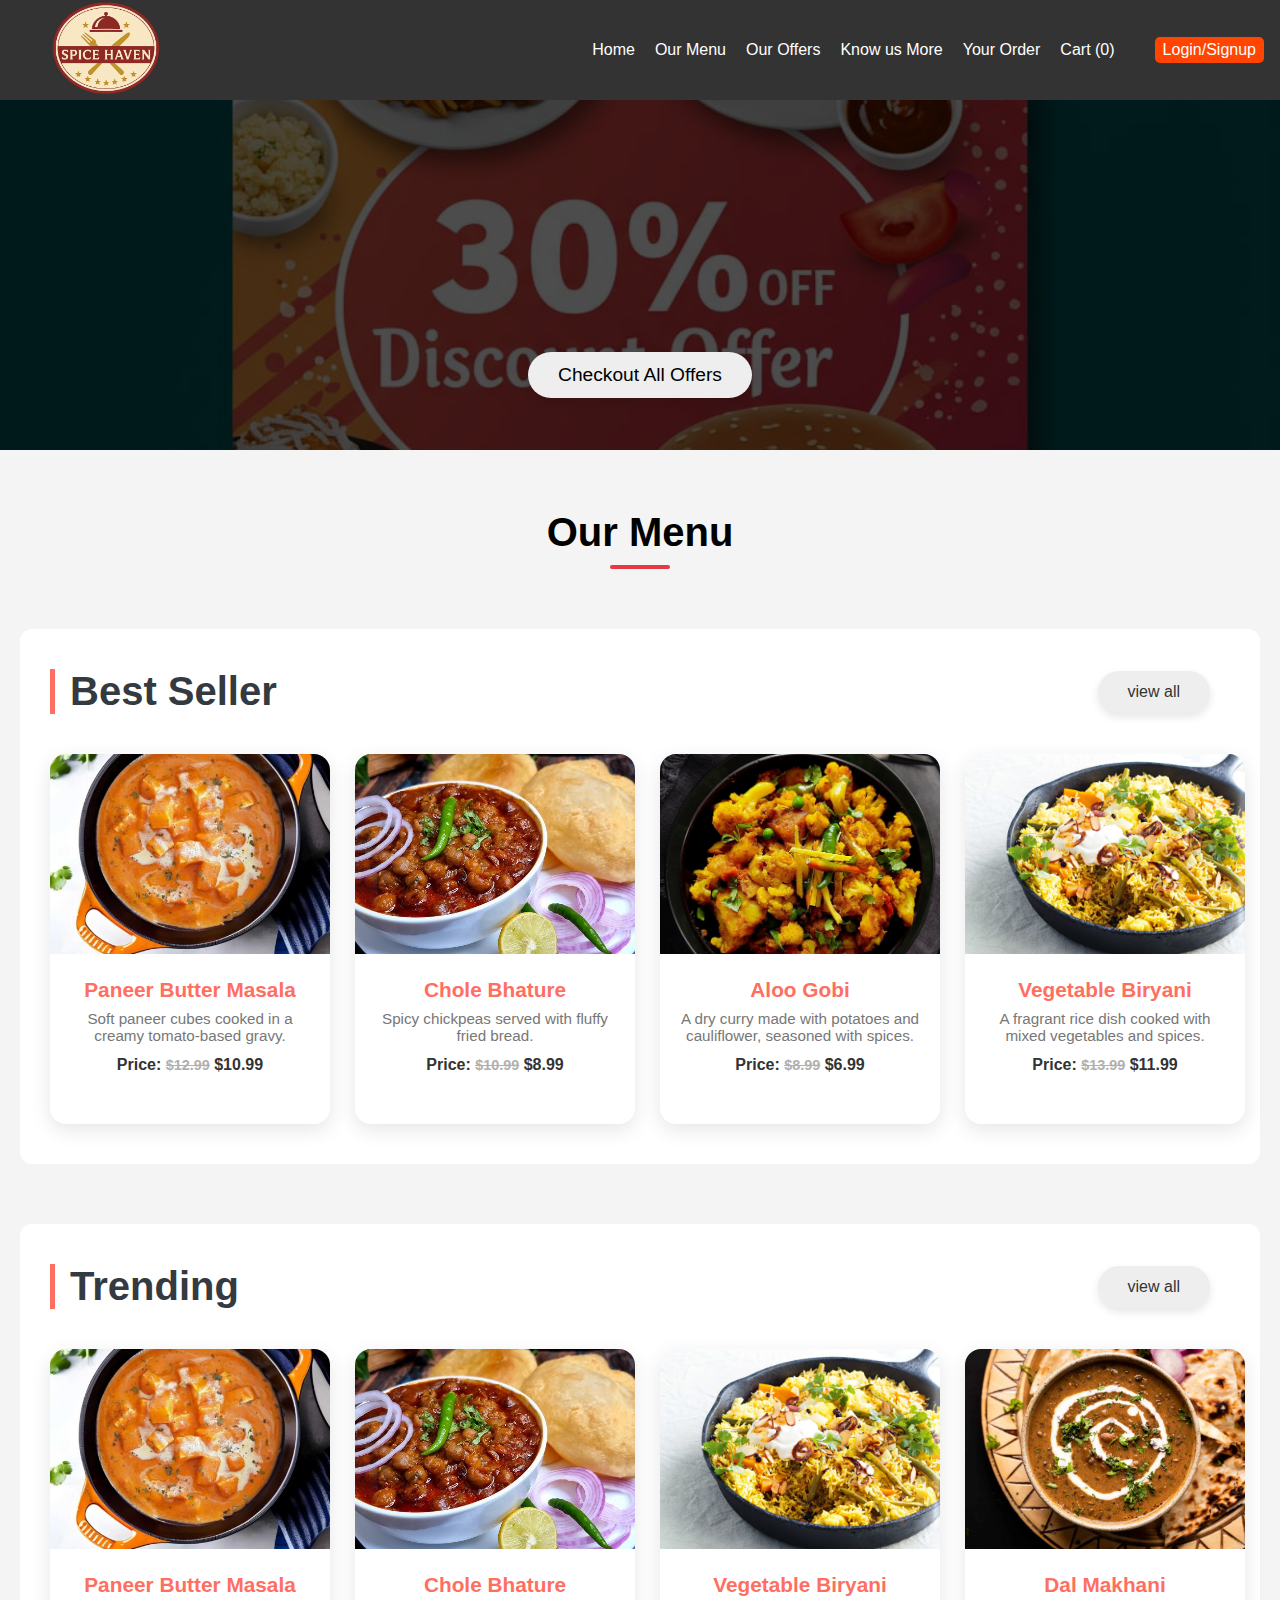
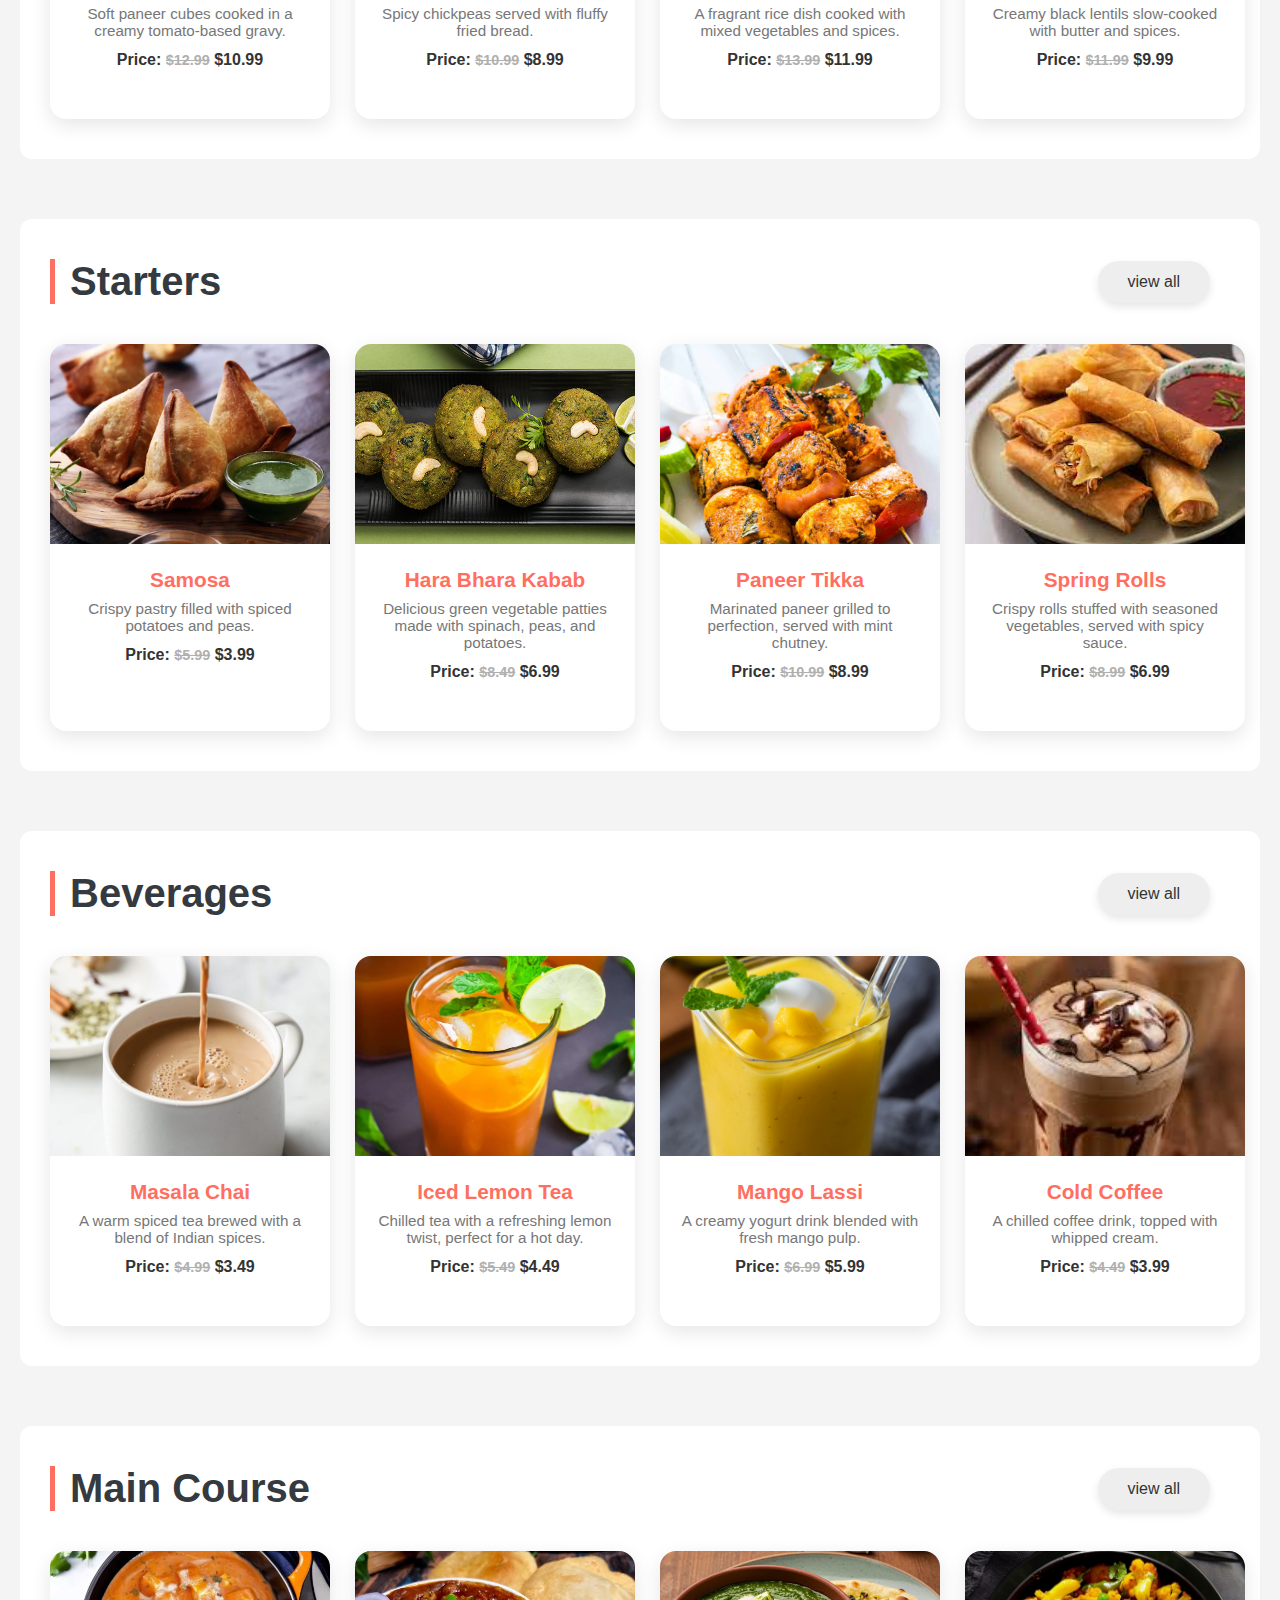
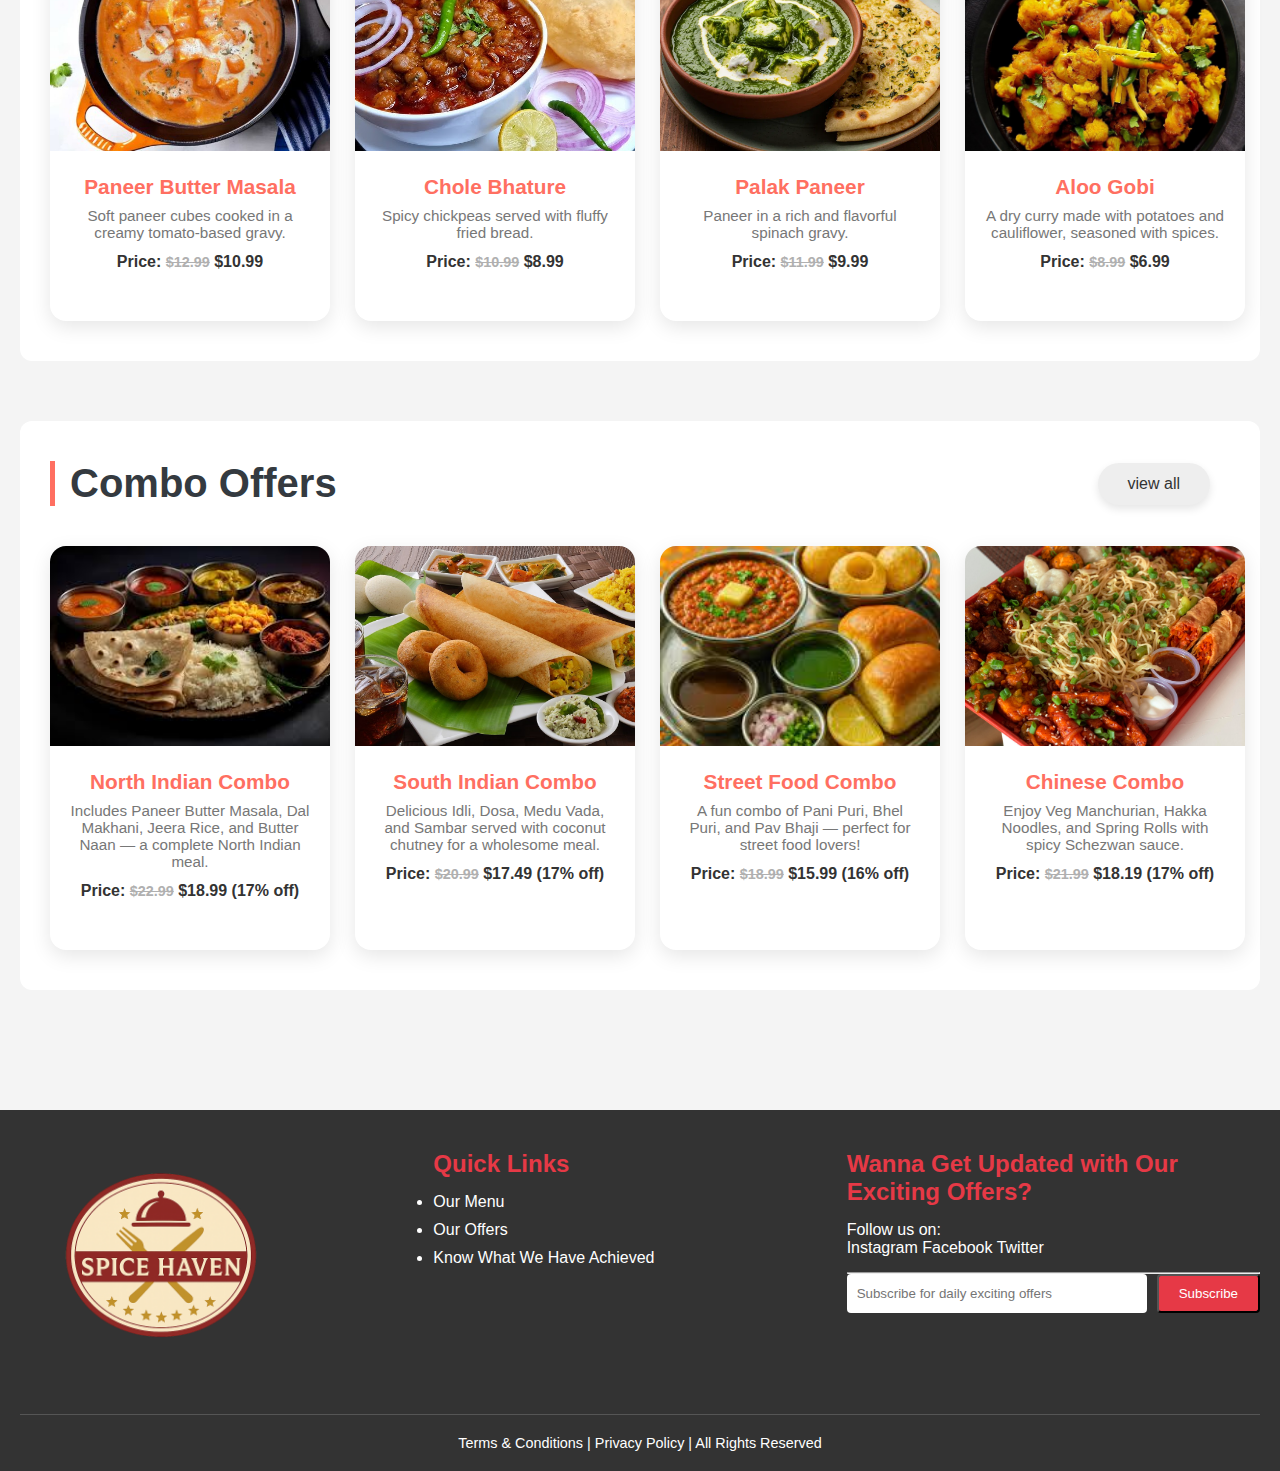
<file: index.html>
<!DOCTYPE html>
<html lang="en">
<head>
    <meta charset="UTF-8">
    <meta name="viewport" content="width=device-width, initial-scale=1.0">
    <link rel="stylesheet" href="style.css" />
    <link rel="stylesheet" href="ourmenu.css"/>
    <title>Home Page</title>
</head>
<body>
    <header>
        <nav>
            <div class="nav-logo">
                <a href="index.html"> <img src="./assets/restaurant-logo (2).png" alt="shop-logo"
            class="shop-logo" /></a>
            </div>
            <!-- Hamburger Icon -->
            <div class="hamburger">
                <span></span>
                <span></span>
                <span></span>
            </div>
            <div class="nav-right">
                <ul class="nav-links">
                    <li><a href="index.html">Home</a></li>
                    <li><a href="ourmenu.html">Our Menu</a></li>
                    <li><a href="combo.html">Our Offers</a></li>
                    <li><a href="about.html">Know us More</a></li>
                    <li><a href="order.html">Your Order</a></li>
                    <li><a href="cart.html">Cart (<span class="cart-count">0</span>)</a></li>
                </ul>
                <div class="login">
                    <a href="signup.html">Login/Signup</a>
                </div>
            </div>
        </nav>
    </header>

    <!-- Offer Section -->
    <section id="offers" class="offer-section">
        <a href="#combo">
        <button class="offercheckout-btn">
            Checkout All Offers
        </button>
        </a>
    </section>

    <!-- Menu Section -->
    <section id="menu" class="menu-section">
        <h2>Our Menu</h2>

        <!-- Best Seller -->
        <div class="ourmenu-category" id="bestSellers">
            <div class="ourmenu-category-header">
                <h3>Best Seller</h3>
                <a href="bestSeller.html"><button class="view-all-btn">view all</button></a>
            </div>
            <div class="ourmenu-items">
                <!-- Fetch dynamically -->
            </div>
        </div>

        <!-- Trending -->
        <div class="ourmenu-category" id="trending">
            <div class="ourmenu-category-header">
                <h3>Trending</h3>
                <a href="trending.html"><button class="view-all-btn">view all</button></a>
            </div>
            <div class="ourmenu-items"></div>
        </div>

        <!-- Starter -->
        <div class="ourmenu-category" id="starter">
            <div class="ourmenu-category-header">
                <h3>Starters</h3>
                <a href="starters.html"><button class="view-all-btn">view all</button></a>
            </div>
            <div class="ourmenu-items"></div>
        </div>

        <!-- Beverages -->
        <div class="ourmenu-category" id="beverages">
            <div class="ourmenu-category-header">
                <h3>Beverages</h3>
                <a href="beverages.html"><button class="view-all-btn">view all</button></a>
            </div>
            <div class="ourmenu-items"></div>
        </div>

        <!-- main course -->
        <div class="ourmenu-category" id="main-course">
           <div class="ourmenu-category-header">
               <h3>Main Course</h3>
               <a href="mainCourse.html"><button class="view-all-btn">view all</button></a>
            </div>
        <div class="ourmenu-items"></div>
        </div>

        <!-- combo -->
        <div class="ourmenu-category" id="combo">
           <div class="ourmenu-category-header">
               <h3>Combo Offers</h3>
               <a href="combo.html"><button class="view-all-btn">view all</button></a>
            </div>
        <div class="ourmenu-items"></div>
        </div>
    </section>

    <!-- Product Detail Popup -->
    <div id="product-popup" class="popup-overlay">
        <div class="popup-box">
            <span class="popup-close">&times;</span>
            <div id="popup-details"></div>
        </div>
    </div>

    <!-- Footer Section -->
    <footer class="footer">
        <div class="footer-content">
            <!-- Logo Section -->
            <div class="footer-section logo-section">
               <a href="index.html"> <img src="./assets/restaurant-logo (2).png" alt="shop-logo"
                class="footer-logo" /></a>
            </div>

            <!-- Quick Links Section -->
            <div class="footer-section links-section">
                <h3>Quick Links</h3>
                <ul class="footer-links">
                    <li><a href="ourmenu.html">Our Menu</a></li>
                    <li><a href="combo.html">Our Offers</a></li>
                    <li><a href="about.html">Know What We Have Achieved</a></li>
                </ul>
            </div>

            <!-- Social & Subscription Section -->
            <div class="footer-section social-subscribe">
                <h3>Wanna Get Updated with Our Exciting Offers?</h3>
                <div class="social-links">
                    <p>Follow us on:</p>
                    <a href="https://www.instagram.com/" class="social-link" target="_blank">Instagram</a> 
                    <a href="https://www.facebook.com/" class="social-link" target="_blank">Facebook</a> 
                    <a href="https://www.twitter.com/" class="social-link" target="_blank">Twitter</a>
                </div>
                <hr />
                <div class="subscribe-form">
                    <input type="email" placeholder="Subscribe for daily exciting offers" required />
                    <button type="button">Subscribe</button>
                </div>
            </div>
        </div>
        <div class="footer-bottom">
            <p>
                <a href="#terms">Terms & Conditions</a> |
                <a href="#privacy">Privacy Policy</a> |
                <a href="#reserved">All Rights Reserved</a>
            </p>
        </div>
    </footer>

    <script src="cartUtils.js"></script>
    <script src="ourmenu.js"></script>
    <script src="cart.js"></script>
</body>
</html>
</file>
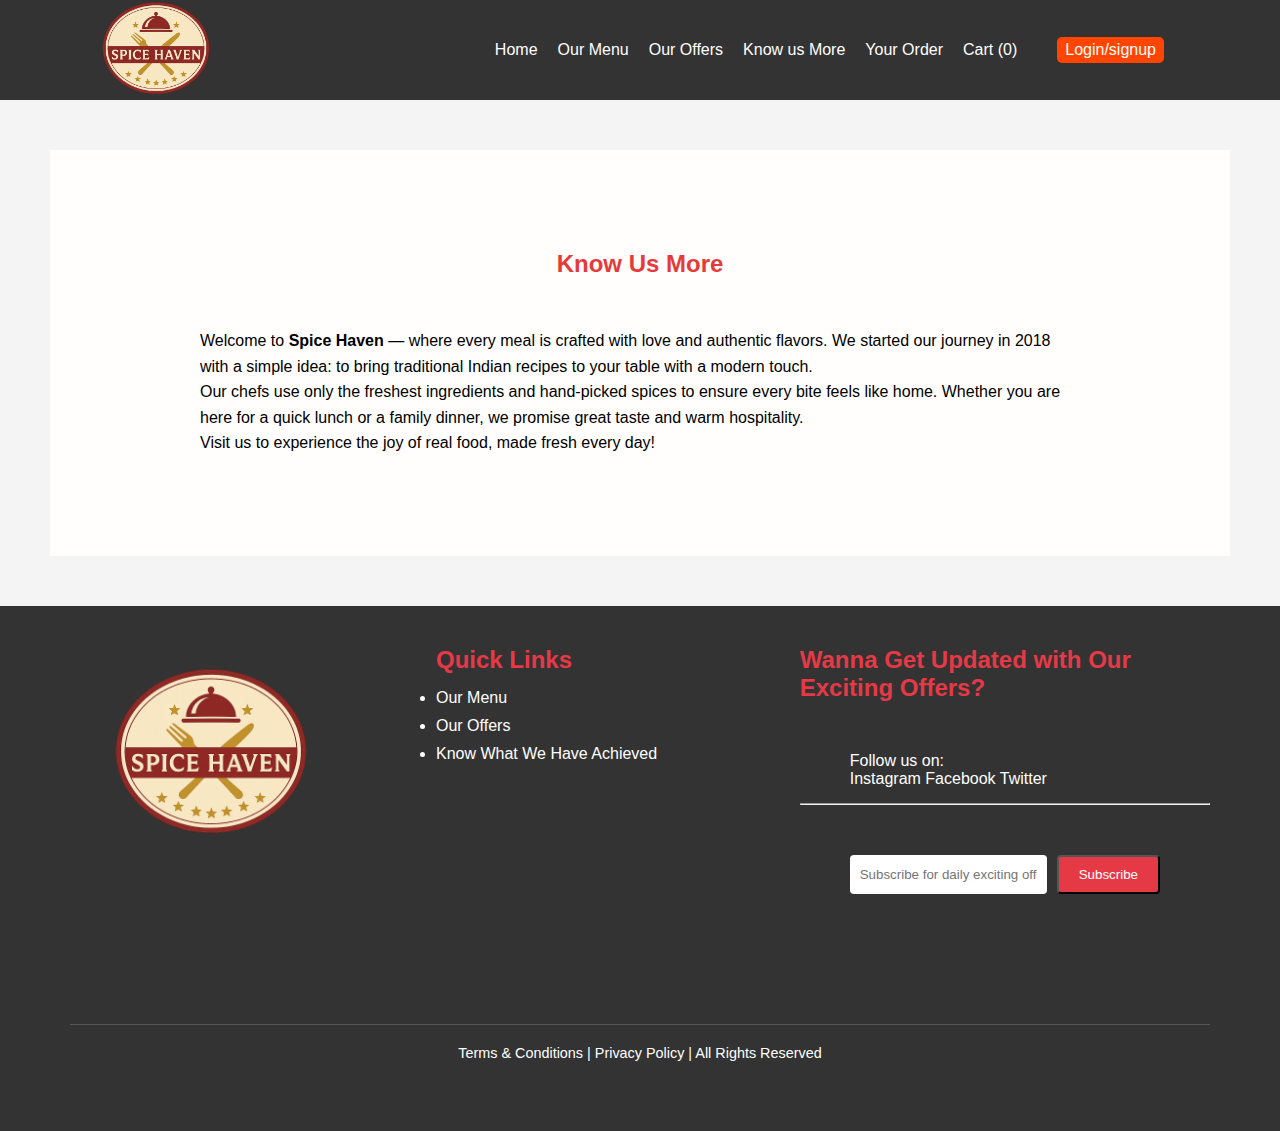
<file: about.html>
<!DOCTYPE html>
<html lang="en">
<head>
    <meta charset="UTF-8">
    <meta name="viewport" content="width=device-width, initial-scale=1.0">
    <link rel="stylesheet" href="style.css">
    <link rel="stylesheet" href="ourmenu.css">
    <link rel="stylesheet" href="about.css">
    <title>About Page</title>
</head>
<body>
    <header>
      <nav class="navbar">
        <div class="nav-logo">
          <img
            src="./assets/restaurant-logo (2).png"
            alt="shop-logo"
            class="shop-logo"
          />
        </div>
        <!-- Hamburger Icon -->
        <div class="hamburger">
            <span></span>
            <span></span>
            <span></span>
        </div>
        <div class="nav-right">
          <ul class="nav-links">
            <li><a href="index.html">Home</a></li>
            <li><a href="ourmenu.html">Our Menu</a></li>
            <li><a href="combo.html">Our Offers</a></li>
            <li><a href="about.html">Know us More</a></li>
            <li><a href="order.html">Your Order</a></li>
            <li><a href="cart.html">Cart (<span class="cart-count">0</span>)</a></li>
          </ul>
          <div class="login">
            <a href="login.html">Login/signup</a>
          </div>
        </div>
      </nav>
    </header>
    
    <section id="about-section">
      <div>
        <h2>Know Us More</h2>
        <div class="para">
          <p>
            Welcome to <strong>Spice Haven</strong> — where every meal is crafted with love and authentic flavors.
            We started our journey in 2018 with a simple idea: to bring traditional Indian recipes
            to your table with a modern touch.
          </p>
          <p>
            Our chefs use only the freshest ingredients and hand-picked spices to ensure every bite feels like home.
            Whether you are here for a quick lunch or a family dinner, we promise great taste and warm hospitality.
          </p>
          <p>
            Visit us to experience the joy of real food, made fresh every day!
          </p>
        </div>
      </div>
    </section>

     <!-- Footer Section -->
    <footer class="footer">
        <div class="footer-content">
            <!-- Logo Section -->
            <div class="footer-section logo-section">
              <a href="index.html"> <img src="./assets/restaurant-logo (2).png" alt="shop-logo"
                class="footer-logo" /></a>
            </div>

            <!-- Quick Links Section -->
            <div class="footer-section links-section">
                <h3>Quick Links</h3>
                <ul class="footer-links">
                    <li><a href="ourmenu.html">Our Menu</a></li>
                    <li><a href="combo.html">Our Offers</a></li>
                    <li><a href="about.html">Know What We Have Achieved</a></li>
                </ul>
            </div>

            <!-- Social & Subscription Section -->
            <div class="footer-section social-subscribe">
                <h3>Wanna Get Updated with Our Exciting Offers?</h3>
                <div class="social-links">
                    <p>Follow us on:</p>
                    <a href="https://www.instagram.com/" class="social-link" target="_blank">Instagram</a> 
                    <a href="https://www.facebook.com/" class="social-link" target="_blank">Facebook</a> 
                    <a href="https://www.twitter.com/" class="social-link" target="_blank">Twitter</a>
                </div>
                <hr />
                <div class="subscribe-form">
                    <input type="email" placeholder="Subscribe for daily exciting offers" required />
                    <button type="button">Subscribe</button>
                </div>
            </div>
        </div>
        <div class="footer-bottom">
            <p>
                <a href="#terms">Terms & Conditions</a> |
                <a href="#privacy">Privacy Policy</a> |
                <a href="#reserved">All Rights Reserved</a>
            </p>
        </div>
    </footer>

    <!-- Javascript Code -->
    <script src="ourmenu.js"></script>
</body>
</html>
</file>
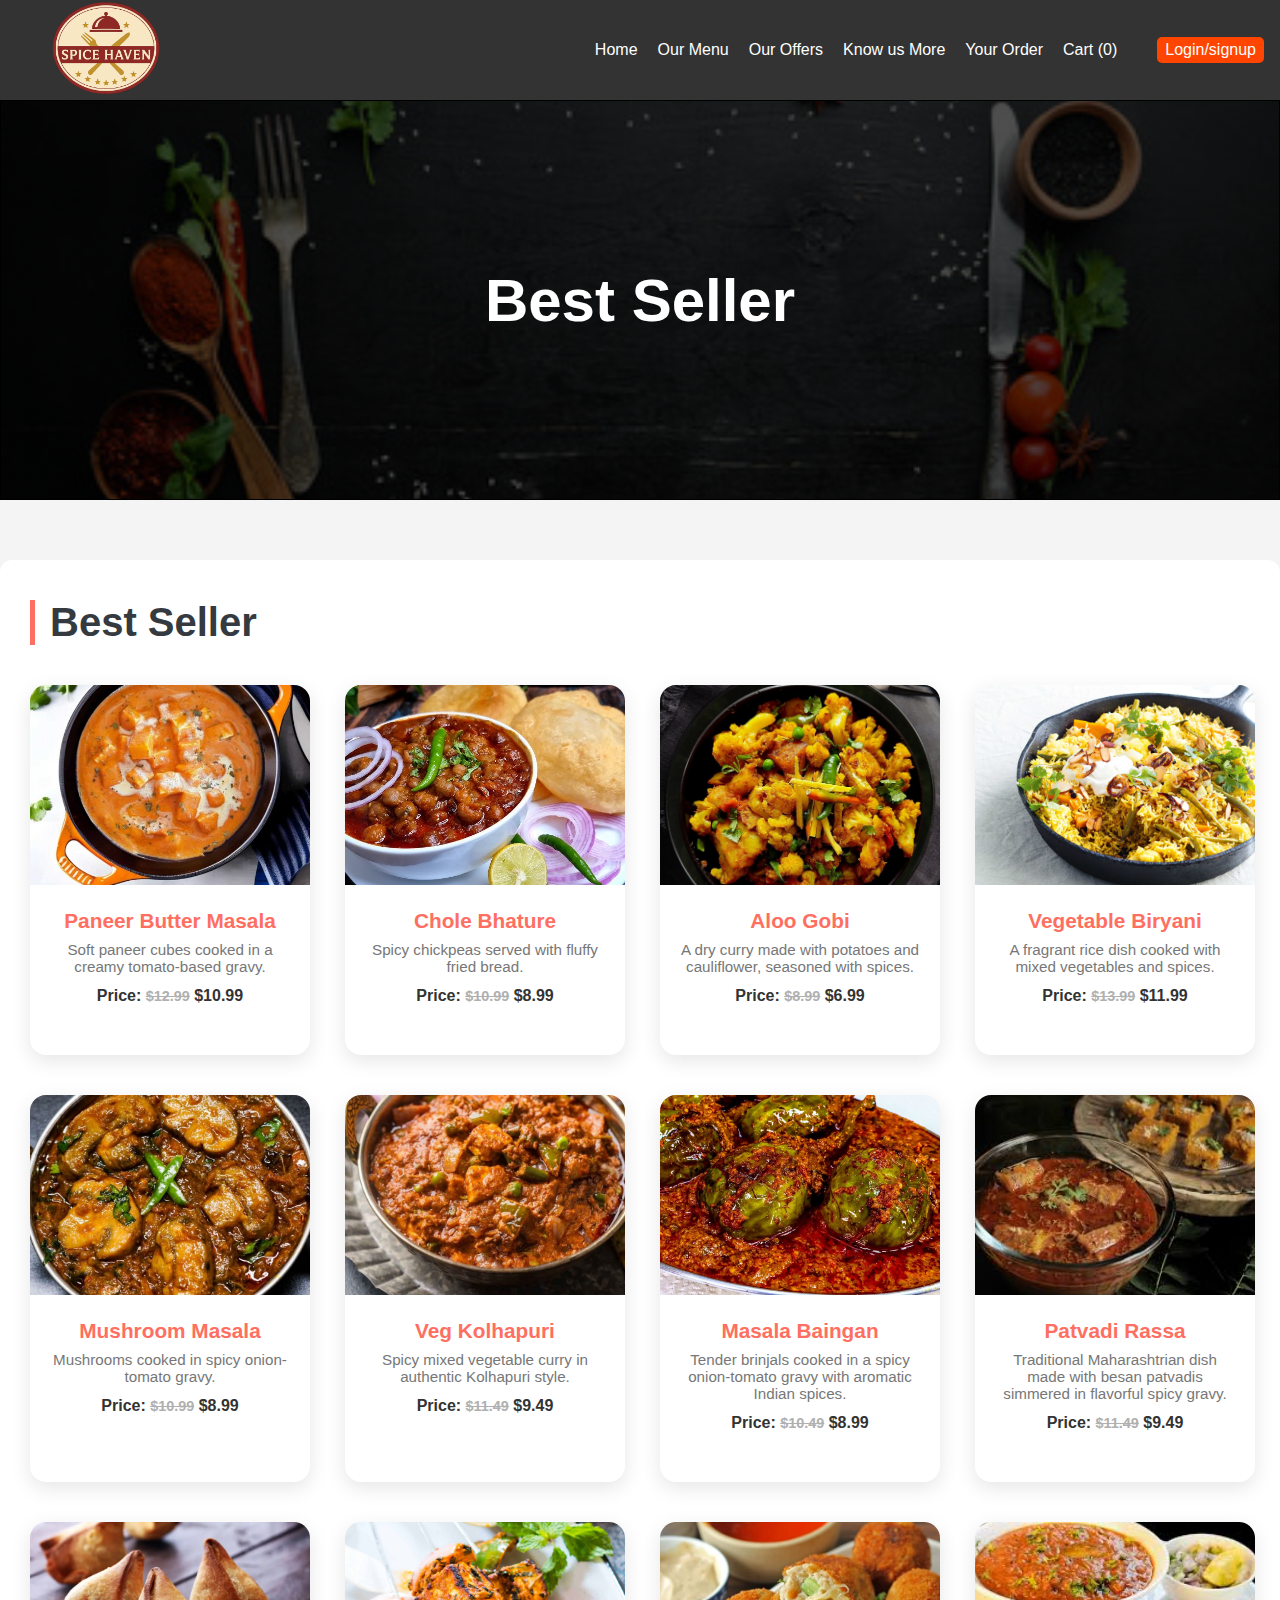
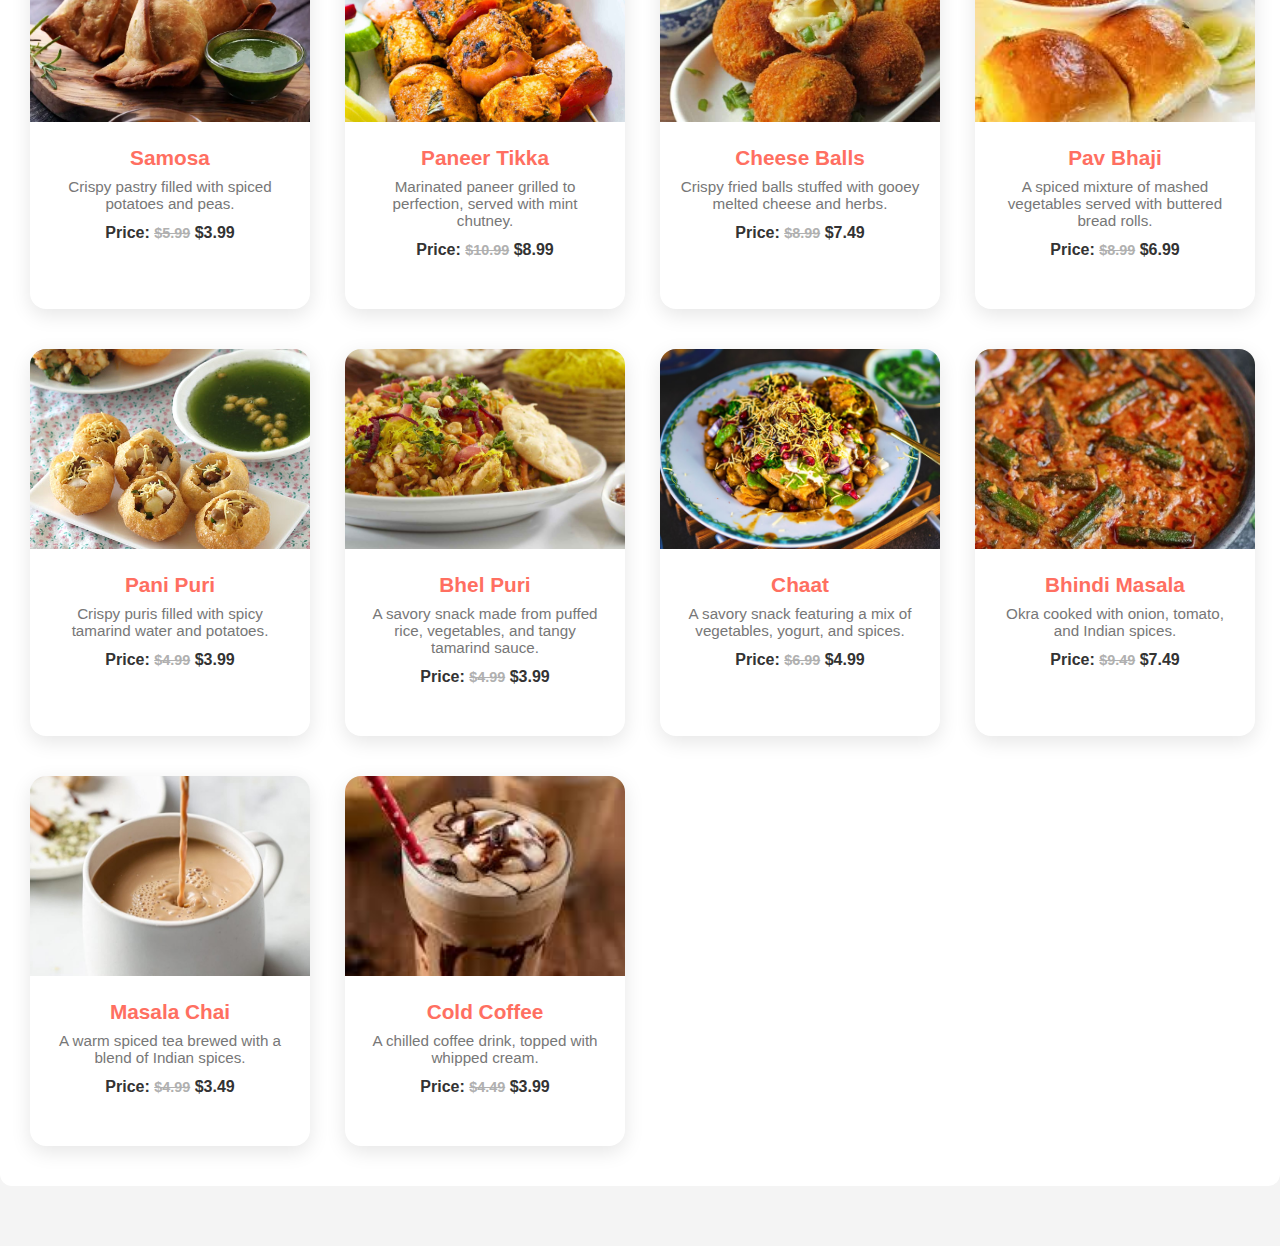
<file: bestSeller.html>
<!DOCTYPE html>
<html lang="en">
<head>
    <meta charset="UTF-8">
    <meta name="viewport" content="width=device-width, initial-scale=1.0">
    <link rel="stylesheet" href="style.css">
    <link rel="stylesheet" href="ourmenu.css">
    <title>Best Seller</title>
</head>
<body>
    <header>
      <nav class="navbar">
        <div class="nav-logo">
          <a href="index.html"> <img src="./assets/restaurant-logo (2).png" alt="shop-logo"
            class="shop-logo" /></a>
        </div>
        <!-- Hamburger Icon -->
        <div class="hamburger">
            <span></span>
            <span></span>
            <span></span>
        </div>
        <div class="nav-right">
          <ul class="nav-links">
            <li><a href="index.html">Home</a></li>
            <li><a href="ourmenu.html">Our Menu</a></li>
            <li><a href="combo.html">Our Offers</a></li>
            <li><a href="about.html">Know us More</a></li>
            <li><a href="order.html">Your Order</a></li>
            <li><a href="cart.html">Cart (<span class="cart-count">0</span>)</a></li>
          </ul>
          <div class="login">
            <a href="login.html">Login/signup</a>
          </div>
        </div>
      </nav>
    </header>
    
    <section class="menu-heading">
      <h3 class="overlay">Best Seller</h3>
    </section>

    <!-- best seller -->
    <div class="ourmenu-category" id="bestSellers">
      <div class="ourmenu-category-header">
        <h3>Best Seller</h3>
      </div>
      <div class="ourmenu-items">
        <!-- Fetch dynamically -->
      </div>
    </div>

    <!-- Product Detail Popup -->
    <div id="product-popup" class="popup-overlay">
      <div class="popup-box">
        <span class="popup-close">&times;</span>
        <div id="popup-details"></div>
      </div>
    </div>
   
    <!-- Javascript Code -->
    <script src="cartUtils.js"></script>
    <script src="ourmenu.js"></script>
    <script src="cart.js"></script>
</body>
</html>
</file>
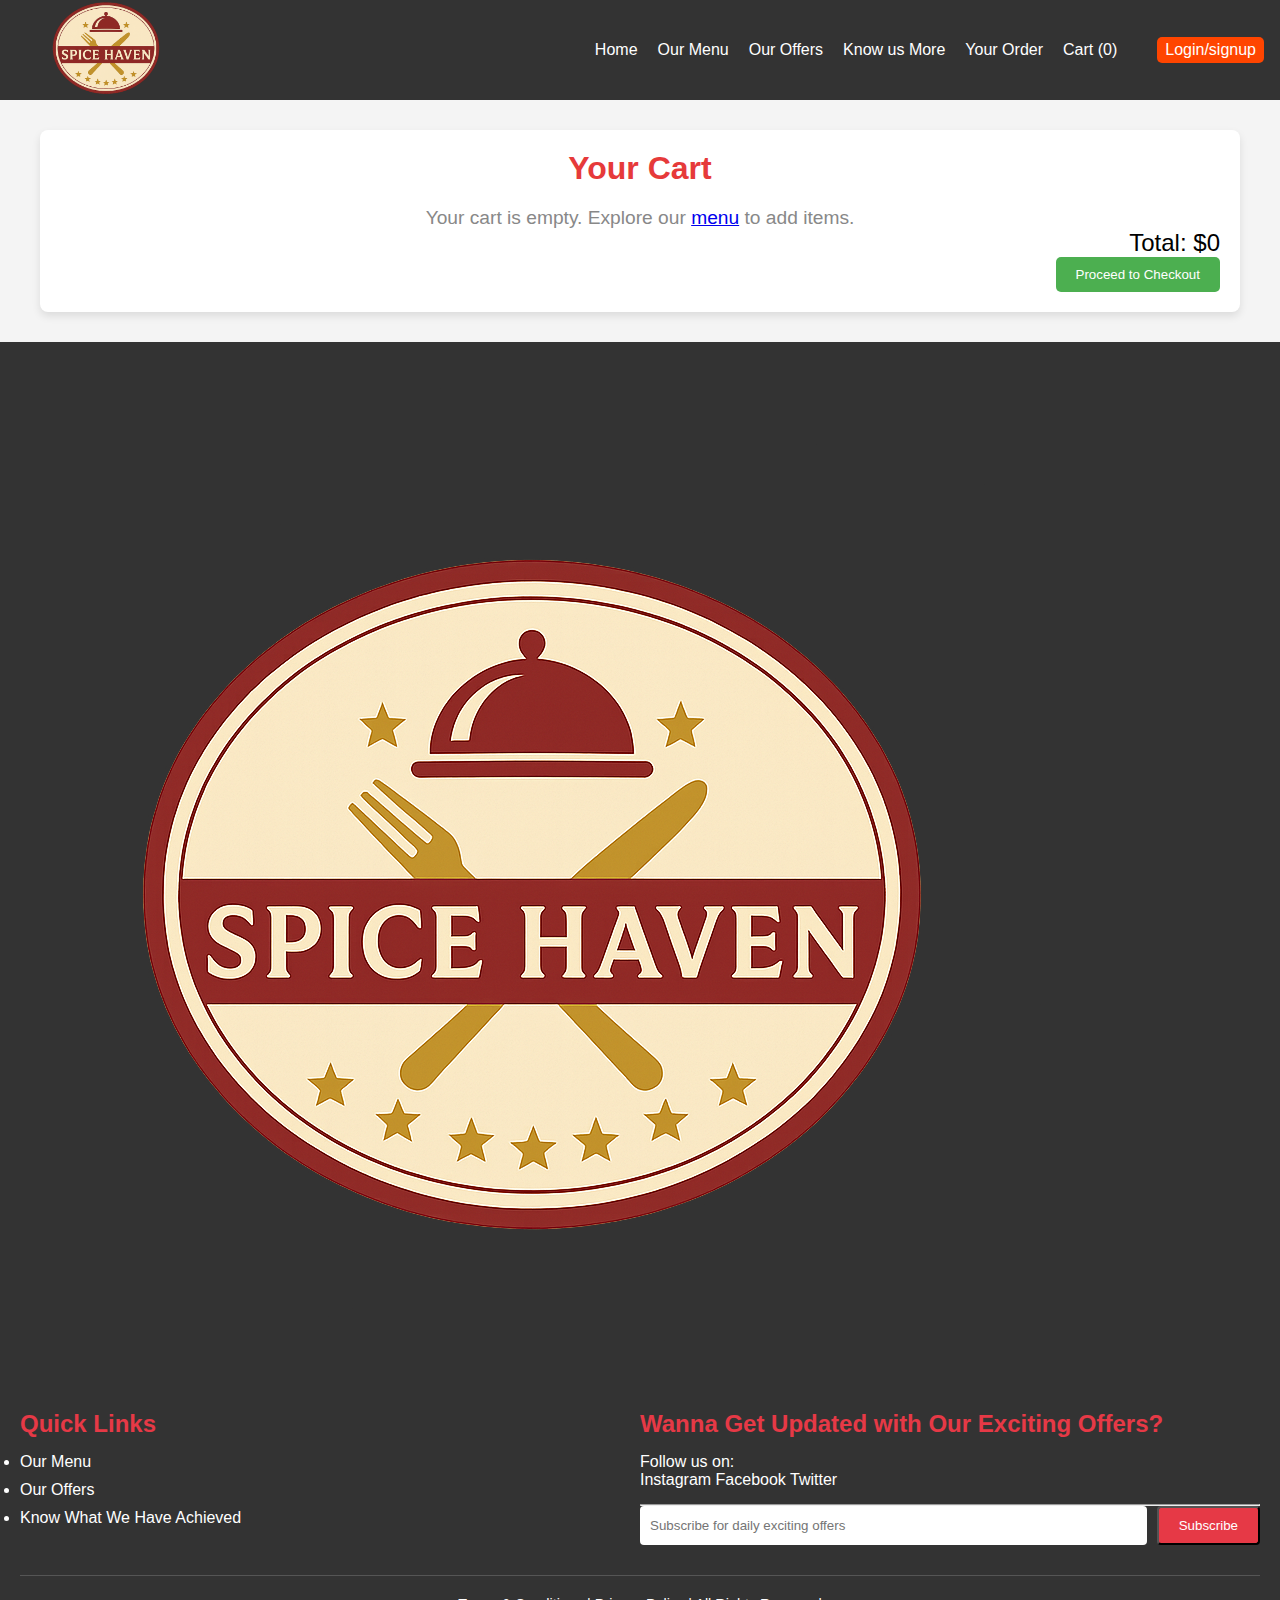
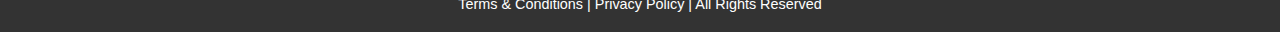
<file: cart.html>
<!DOCTYPE html>
<html lang="en">
  <head>
    <meta charset="UTF-8" />
    <meta name="viewport" content="width=device-width, initial-scale=1.0" />
    <title>Cart page</title>
    <link rel="stylesheet" href="style.css" />
    <link rel="stylesheet" href="cartstyle.css" />
  </head>
  <body>
    <header>
      <nav class="navbar">
        <div class="nav-logo">
          <img
            src="./assets/restaurant-logo (2).png"
            alt="shop-logo"
            class="shop-logo"
          />
        </div>
        <!-- Hamburger Icon -->
        <div class="hamburger">
            <span></span>
            <span></span>
            <span></span>
        </div>
        <div class="nav-right">
          <ul class="nav-links">
            <li><a href="index.html">Home</a></li>
            <li><a href="ourmenu.html">Our Menu</a></li>
            <li><a href="combo.html">Our Offers</a></li>
            <li><a href="about.html">Know us More</a></li>
            <li><a href="order.html">Your Order</a></li>
            <li><a href="cart.html">Cart (<span class="cart-count">0</span>)</a></li>
          </ul>
          <div class="login">
            <a href="login.html">Login/signup</a>
          </div>
        </div>
      </nav>
    </header>

    <section class="cart-section">
     <h2 style="color: rgb(230, 58, 58);">Your Cart</h2>
      <div id="cart-container">
           <!-- fetch dynamically -->
      </div>

      <div id="empty-message" style="display: none">
        <p>
          Your cart is empty. Explore our <a href="ourmenu.html">menu</a> to add
          items.
        </p>
      </div>
      <div id="cart-total">
        <p>Total: $<span id="total-price">0</span></p>
        <button onclick="openModal()" id="checkout-btn">
          Proceed to Checkout
        </button>
      </div>
    </section>

    <footer class="footer">
      <div class="footer-content">
        <div class="footer-section logo-section">
          <a href="index.html"> <img src="./assets/restaurant-logo (2).png" alt="shop-logo"
            class="shop-logo" /></a>
        </div>
        <div class="footer-section links-section">
          <h3>Quick Links</h3>
          <ul class="footer-links">
            <li><a href="ourmenu.html">Our Menu</a></li>
            <li><a href="combo.html">Our Offers</a></li>
            <li><a href="about.html">Know What We Have Achieved</a></li>
          </ul>
        </div>
        <div class="footer-section social-subscribe">
          <h3>Wanna Get Updated with Our Exciting Offers?</h3>
          <div class="social-links">
            <p>Follow us on:</p>
            <a href="https://www.instagram.com/" class="social-link" target="_blank">Instagram</a> 
            <a href="https://www.facebook.com/" class="social-link" target="_blank">Facebook</a> 
            <a href="https://www.twitter.com/" class="social-link" target="_blank">Twitter</a>
          </div>
          <hr />
          <div class="subscribe-form">
            <input
              type="email"
              placeholder="Subscribe for daily exciting offers"
            />
            <button type="button">Subscribe</button>
          </div>
        </div>
      </div>
      <div class="footer-bottom">
        <p>
          <a href="#terms">Terms & Conditions</a> |
          <a href="#privacy">Privacy Policy</a> |
          <a href="#reserved">All Rights Reserved</a>
        </p>
      </div>
    </footer>
    
    <script src="cartUtils.js"></script>
    <script src="ourmenu.js"></script>
    <script src="cart.js"></script>
    
  </body>
</html>
</file>
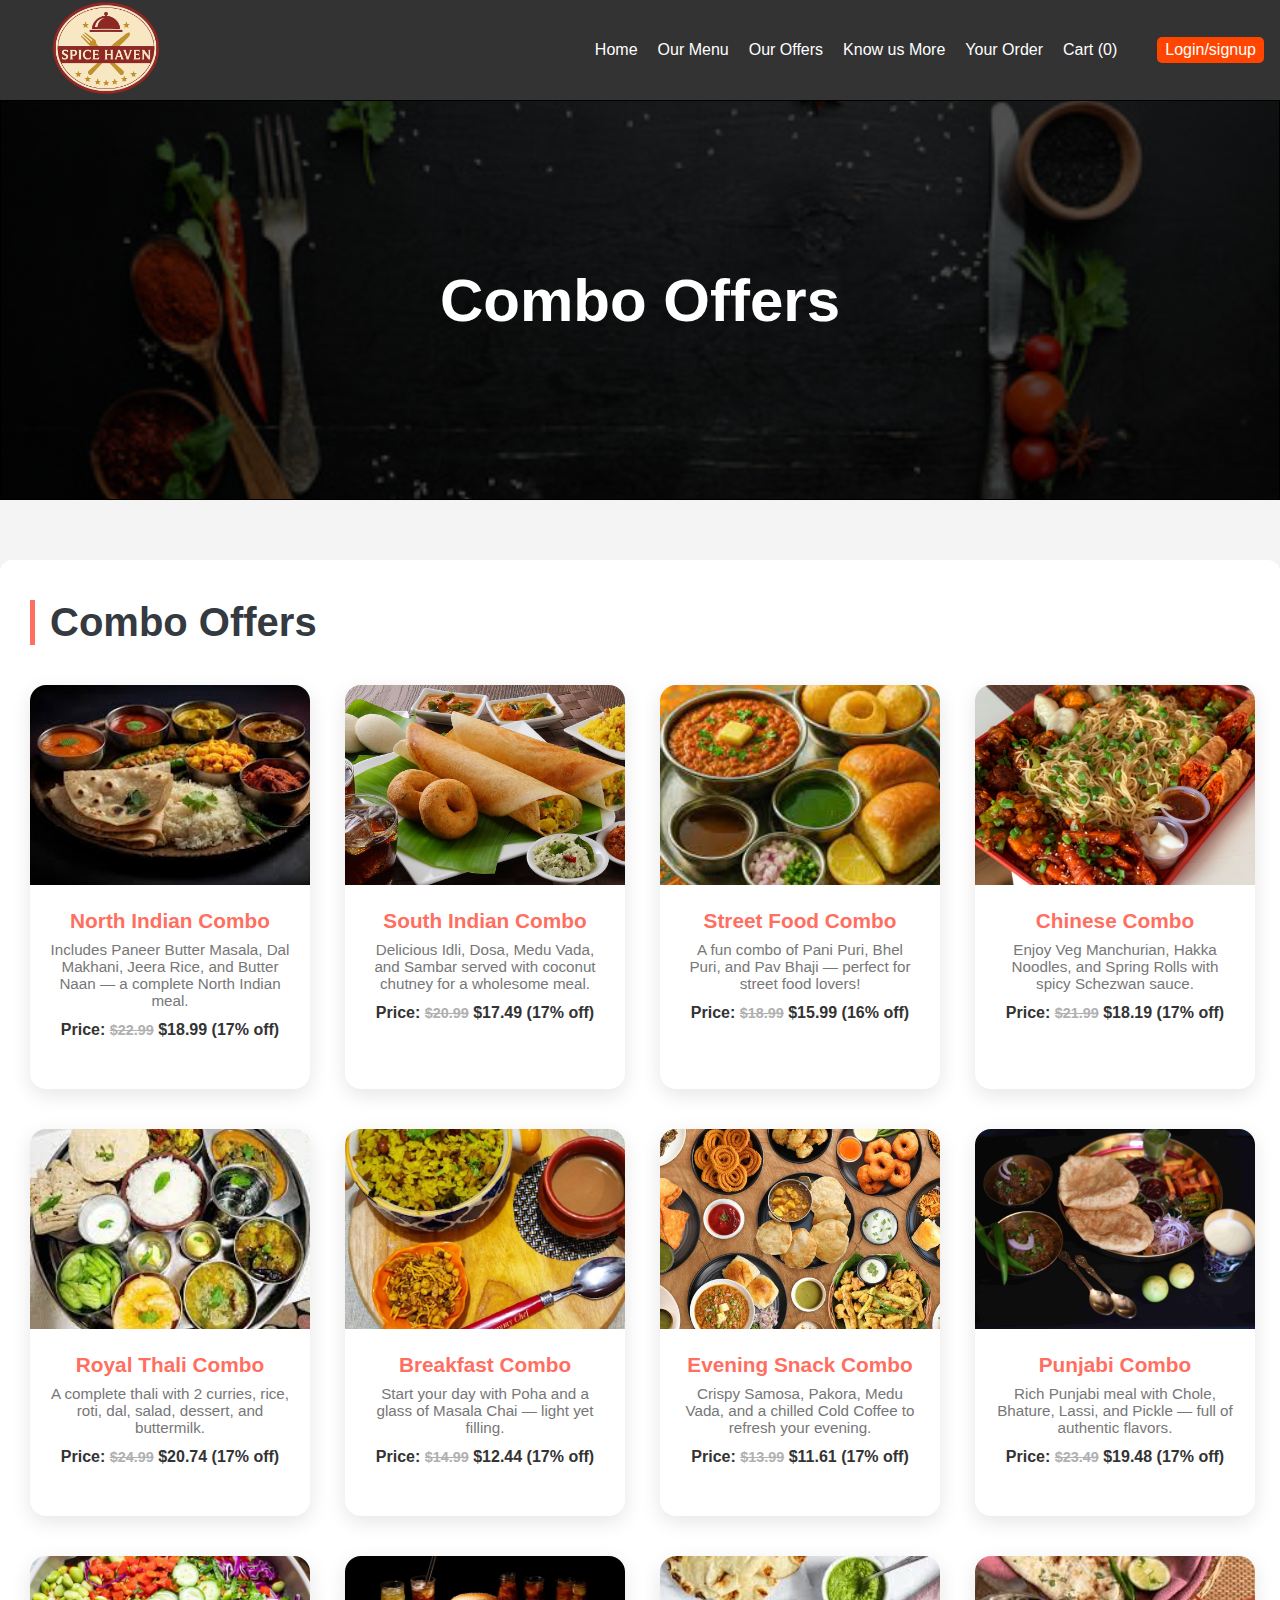
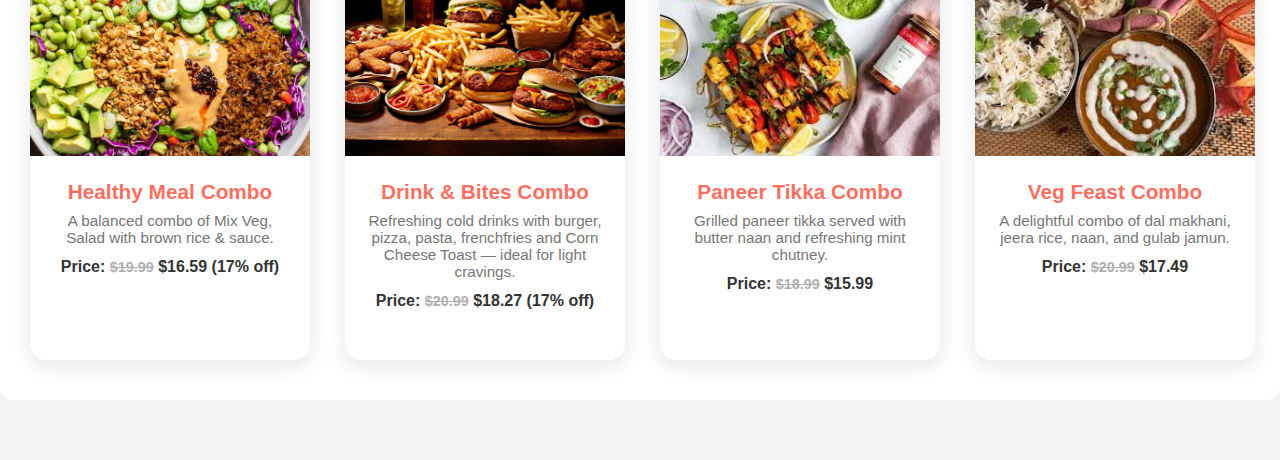
<file: combo.html>
<!DOCTYPE html>
<html lang="en">
<head>
    <meta charset="UTF-8">
    <meta name="viewport" content="width=device-width, initial-scale=1.0">
    <link rel="stylesheet" href="style.css">
    <link rel="stylesheet" href="ourmenu.css">
    <title>Combo Offers</title>
</head>
<body>
    <header>
      <nav class="navbar">
        <div class="nav-logo">
          <a href="index.html"> <img src="./assets/restaurant-logo (2).png" alt="shop-logo"
            class="shop-logo" /></a>
        </div>
        <!-- Hamburger Icon -->
        <div class="hamburger">
            <span></span>
            <span></span>
            <span></span>
        </div>
        <div class="nav-right">
          <ul class="nav-links">
            <li><a href="index.html">Home</a></li>
            <li><a href="ourmenu.html">Our Menu</a></li>
            <li><a href="combo.html">Our Offers</a></li>
            <li><a href="about.html">Know us More</a></li>
            <li><a href="order.html">Your Order</a></li>
            <li><a href="cart.html">Cart (<span class="cart-count">0</span>)</a></li>
          </ul>
          <div class="login">
            <a href="login.html">Login/signup</a>
          </div>
        </div>
      </nav>
    </header>
    
    <section class="menu-heading">
      <h3 class="overlay">Combo Offers</h3>
    </section>

    <!-- combo -->
    <div class="ourmenu-category" id="combo">
      <div class="ourmenu-category-header">
        <h3>Combo Offers</h3>
      </div>
      <div class="ourmenu-items">
        <!-- fetch dynamically -->
      </div>
    </div>

    <!-- Product Detail Popup -->
    <div id="product-popup" class="popup-overlay">
      <div class="popup-box">
        <span class="popup-close">&times;</span>
        <div id="popup-details"></div>
      </div>
    </div>
   
    <!-- Javascript Code -->
    <script src="cartUtils.js"></script>
    <script src="ourmenu.js"></script>
    <script src="cart.js"></script>
   
</body>
</html>
</file>
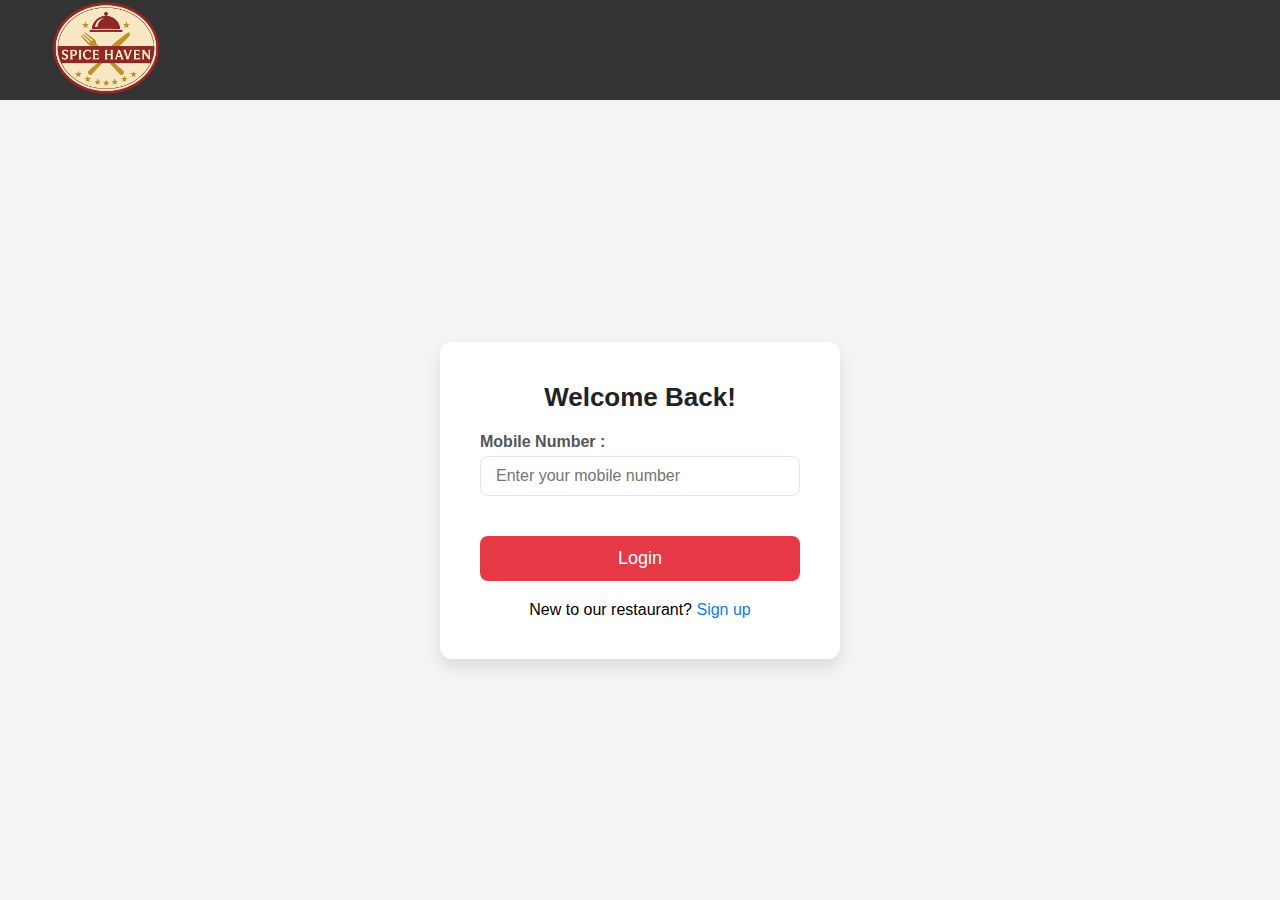
<file: login.html>
<!DOCTYPE html>
<html lang="en">
  <head>
    <meta charset="UTF-8" />
    <meta name="viewport" content="width=device-width, initial-scale=1.0" />
    <title>Login Page</title>

    <link rel="stylesheet" href="signup.css" >
    <link rel="stylesheet" href="style.css" />
  </head>
  <body>
    <header>
      <nav class="navbar">
        <div class="nav-logo">
          <a href="index.html">
            <img
              src="./assets/restaurant-logo (2).png"
              alt="shop-logo"
              class="shop-logo"
          /></a>
        </div>
      </nav>
    </header>
    <div class="form-container">
      <form class="login-form" onsubmit="redirectToOTPRegister(event)">
        <h2>Welcome Back!</h2>
        <div class="form-group">
          <label for="username"><b>Mobile Number : </b></label>
          <input
            type="number"
            id="mobile-number"
            name="mobile-number"
            required
            placeholder="Enter your mobile number"
          />
        </div>

        <button type="submit">Login</button>
        <p>New to our restaurant? <a href="signup.html">Sign up</a></p>
        
        <script>
          function redirectToOTPRegister(event) {
            event.preventDefault();
            window.location.href = "otpregister.html";
          }
 
        </script>
      </form>
    </div>
  </body>
</html>
</file>
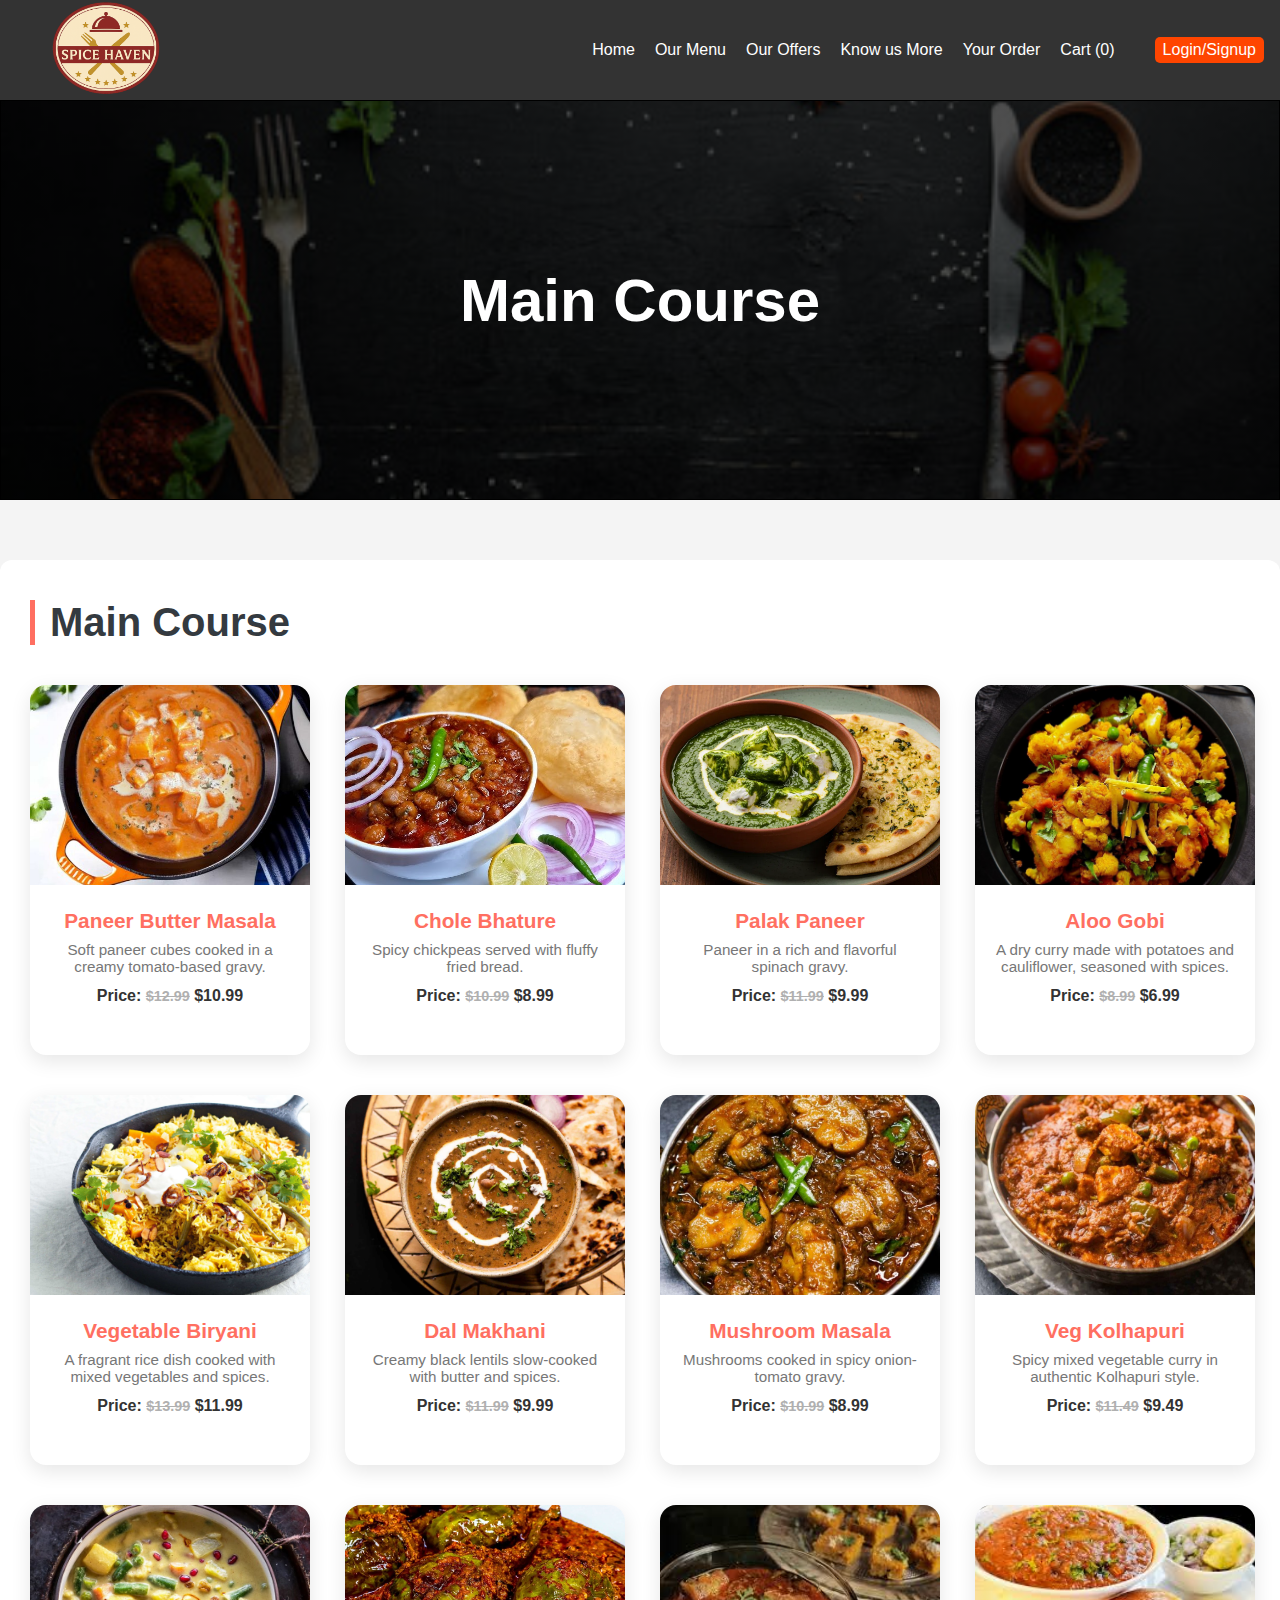
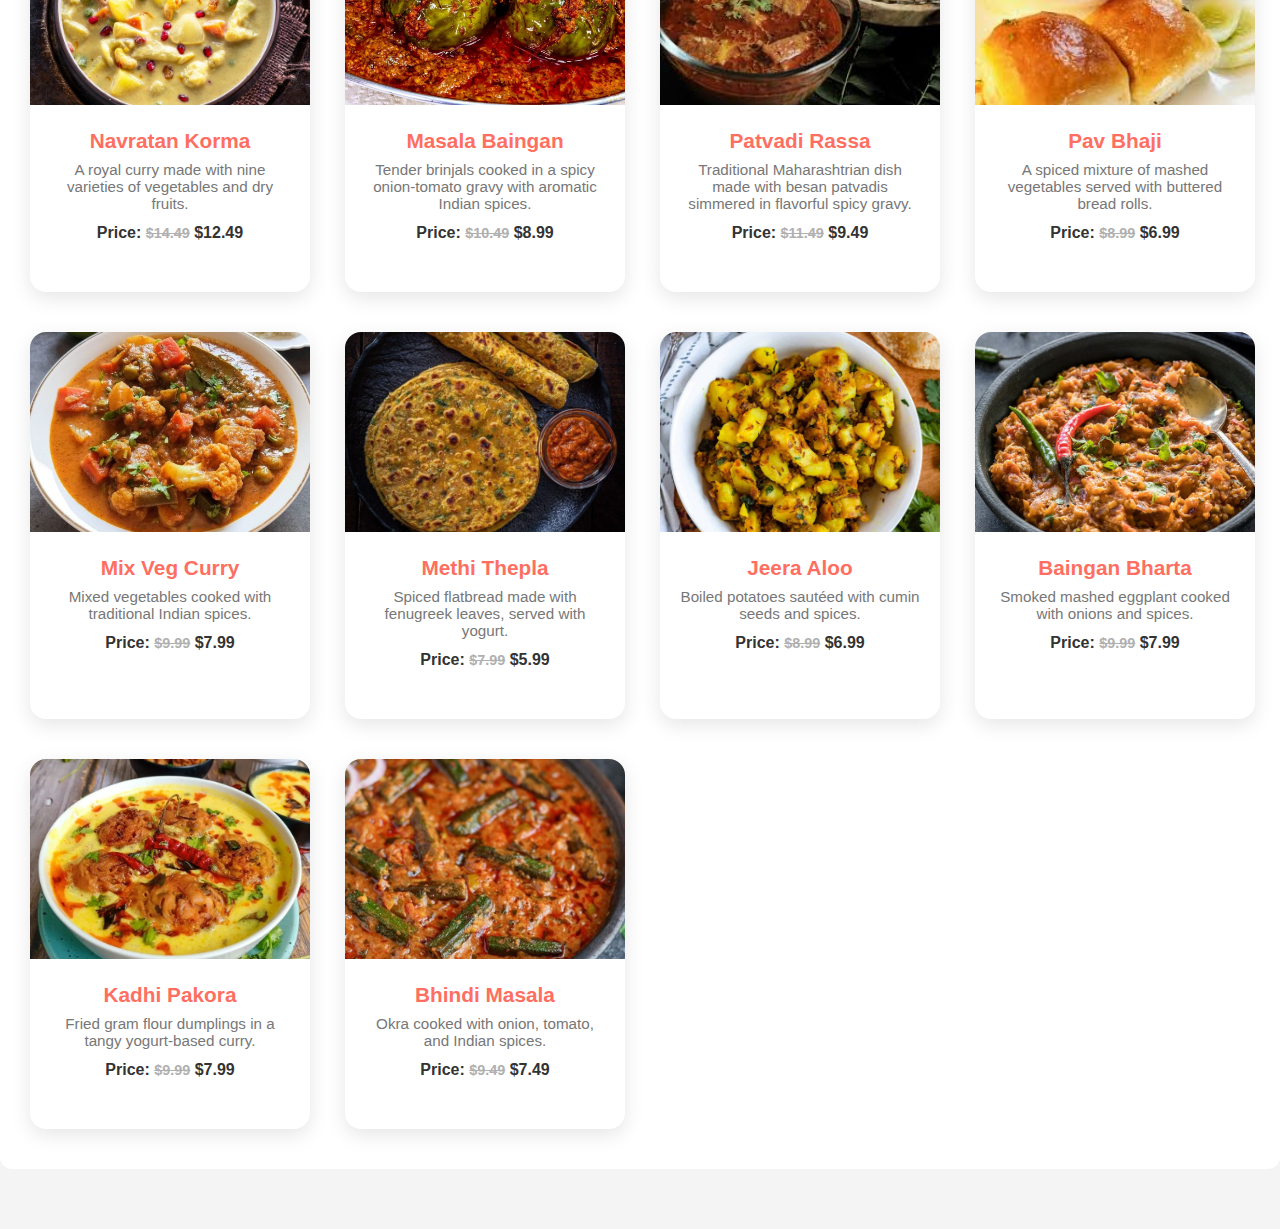
<file: mainCourse.html>
<!DOCTYPE html>
<html lang="en">
<head>
    <meta charset="UTF-8">
    <meta name="viewport" content="width=device-width, initial-scale=1.0">
    <link rel="stylesheet" href="style.css">
    <link rel="stylesheet" href="ourmenu.css">
    <title>MainCourse</title>
</head>
<body>
   <header>
      <!-- Nav Bar -->
      <nav>
        <div class="nav-logo">
          <a href="index.html"> <img src="./assets/restaurant-logo (2).png" alt="shop-logo"
            class="shop-logo" /></a>
        </div>
        <!-- Hamburger Icon -->
        <div class="hamburger">
            <span></span>
            <span></span>
            <span></span>
        </div>
        <div class="nav-right">
          <ul class="nav-links">
            <li><a href="index.html">Home</a></li>
            <li><a href="ourmenu.html">Our Menu</a></li>
            <li><a href="combo.html">Our Offers</a></li>
            <li><a href="about.html">Know us More</a></li>
            <li><a href="order.html">Your Order</a></li>
            <li><a href="cart.html">Cart (<span class="cart-count">0</span>)</a></li>
          </ul>
          <div class="login">
            <a href="signup.html">Login/Signup</a>
          </div>
        </div>
      </nav>
    </header>
    
    <section class="menu-heading">
      <h3 class="overlay">Main Course</h3>
    </section>

    <!-- Main Course -->
    <div class="ourmenu-category" id="main-course">
      <div class="ourmenu-category-header">
        <h3>Main Course</h3>
      </div>
      <div class="ourmenu-items">
        <!-- fetch dynamically -->
      </div>
    </div>
    
    <!-- Product Detail Popup -->
    <div id="product-popup" class="popup-overlay">
      <div class="popup-box">
        <span class="popup-close">&times;</span>
        <div id="popup-details"></div>
      </div>
    </div>
   
    <!-- Javascript Code -->
    <script src="cartUtils.js"></script>
    <script src="ourmenu.js"></script>
    <script src="cart.js"></script>   
</body>
</html>
</file>
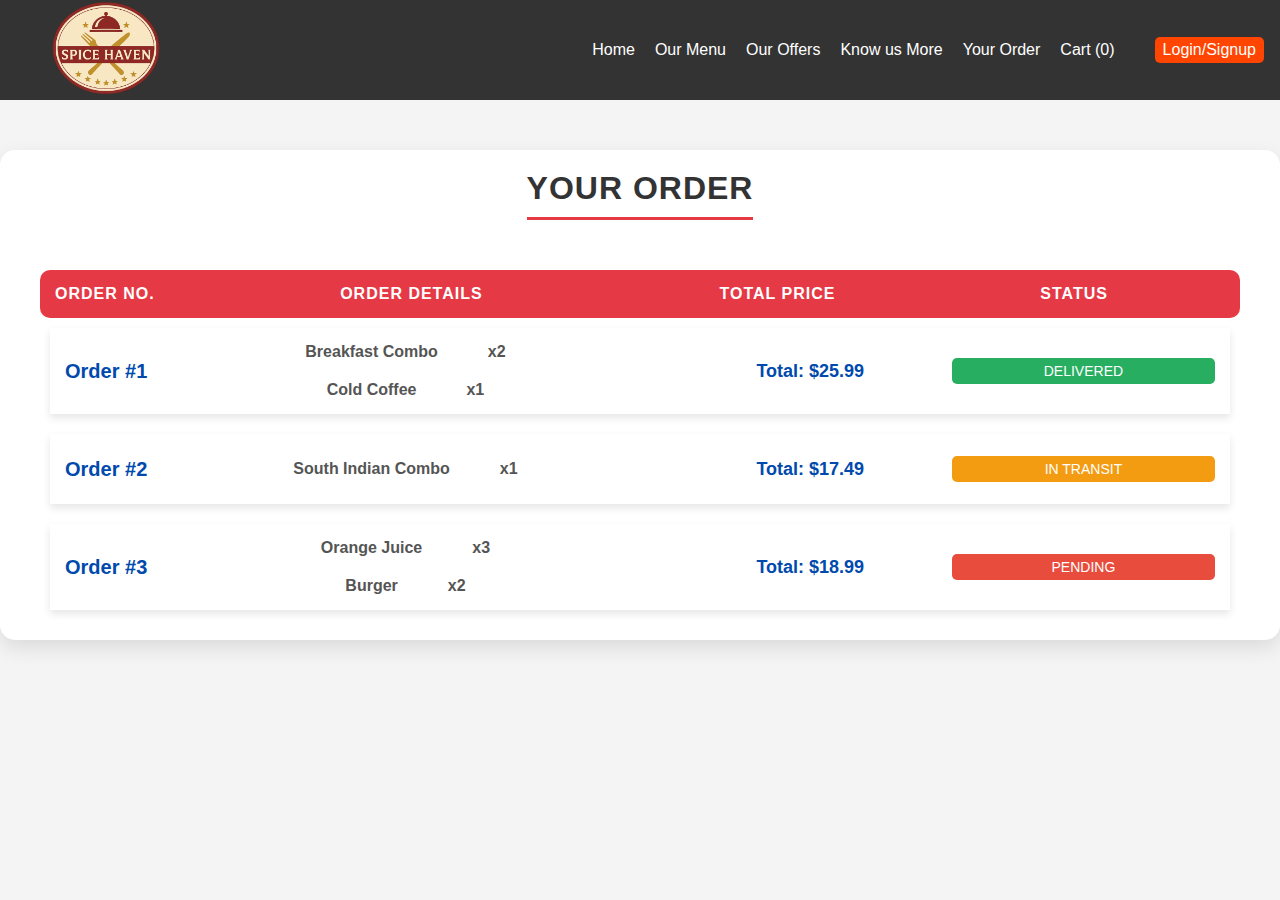
<file: order.html>
<!DOCTYPE html>
<html lang="en">
  <head>
    <meta charset="UTF-8" />
    <meta name="viewport" content="width=device-width, initial-scale=1.0" />
    <title>Order Page</title>
    <link rel="stylesheet" href="style.css" />
    <link rel="stylesheet" href="order.css" />
  </head>
  <body>
    <header>
        <!-- Nav Bar -->
        <nav>
          <div class="nav-logo">
            <a href="index.html"> <img src="./assets/restaurant-logo (2).png" alt="shop-logo"
            class="shop-logo" /></a>
          </div>
          <!-- Hamburger Icon -->
          <div class="hamburger">
            <span></span>
            <span></span>
            <span></span>
          </div>
          <div class="nav-right">
            <ul class="nav-links">
              <li><a href="index.html">Home</a></li>
              <li><a href="ourmenu.html">Our Menu</a></li>
              <li><a href="combo.html">Our Offers</a></li>
              <li><a href="about.html">Know us More</a></li>
              <li><a href="order.html">Your Order</a></li>
              <li><a href="cart.html">Cart (0)</a></li>
            </ul>
            <div class="login">
              <a href="signup.html">Login/Signup</a>
            </div>
          </div>
        </nav>
    </header>

    <!-- Order Section -->
    <section class="order-section">
      <h1 class="order-title">Your Order</h1>
      <!-- Table -->
      <table class="order-table">
        <thead class="order-table-head">
          <tr>
            <th class="order-table-head-cell">Order No.</th>
            <th class="order-table-head-cell">Order details</th>
            <th class="order-table-head-cell">Total Price</th>
            <th class="order-table-head-cell">Status</th>
          </tr>
        </thead>
        <tbody id="order-table-body">
          <!--  dynamically add table rows -->
        </tbody>
      </table>
      <!-- Order Cards -->
      <div id="order-cards" class="order-cards-container">
        <!-- Order cards will be dynamically added here -->
      </div>
    </section>

    <script>
      // Sample order data
      const orders = [
        {
          id: 1,
          items: [
            { name: "Breakfast Combo", quantity: 2 },
            { name: "Cold Coffee", quantity: 1 },
          ],
          totalPrice: 25.99,
          status: "Delivered",
        },
        {
          id: 2,
          items: [{ name: "South Indian Combo", quantity: 1 }],
          totalPrice: 17.49,
          status: "In Transit",
        },
        {
          id: 3,
          items: [
            { name: "Orange Juice", quantity: 3 },
            { name: "Burger", quantity: 2 },
          ],
          totalPrice: 18.99,
          status: "Pending",
        },
      ];

      // Function to create order card
      function createOrderCard(order) {
        // items loop
        const itemsHtml = order.items
          .map(
            (item) => `
          <div class="order-details-item">
            <span>${item.name}</span>
            <span>x${item.quantity}</span>
          </div>
        `
          )
          .join("");

        // card template
        const orderHtml = `
          <div class="order-card">
            <div class="order-header">
              <span class="order-number">Order #${order.id}</span>
            </div>
            <div class="order-details">
              ${itemsHtml}
            </div>
            <div class="order-total">Total: $${order.totalPrice}</div>
            <span class="order-status status-${order.status
              .toLowerCase()
              .replace(" ", "-")}">
              ${order.status}
            </span>
          </div>
        `;

        const orderCard = document.createElement("div");
        orderCard.innerHTML = orderHtml;
        return orderCard.firstElementChild; // actual card return
      }

      // render orders
      const ordercardsContainer = document.getElementById("order-cards");
      if (orders.length > 0) {
        orders.forEach((order) => {
          const orderCard = createOrderCard(order);
          ordercardsContainer.appendChild(orderCard);
        });
      } else {
        const noOrdersMessage = document.createElement("p");
        noOrdersMessage.textContent = "No orders yet.";
        ordercardsContainer.appendChild(noOrdersMessage);
      }

      // hamburger menu
      document.addEventListener("DOMContentLoaded", () => {
      const hamburger = document.querySelector(".hamburger");
      const navRight = document.querySelector(".nav-right");

      hamburger.addEventListener("click", () => {
      navRight.classList.toggle("active");
     });
    });

  // for product details
  document.addEventListener("click", ()=>{
    const cards = document.querySelector(".ourmenu-items");
    cards.window.href = `productDetail.html?id=${items.id}`;
  })
  
</script>
</body>
</html>
</file>
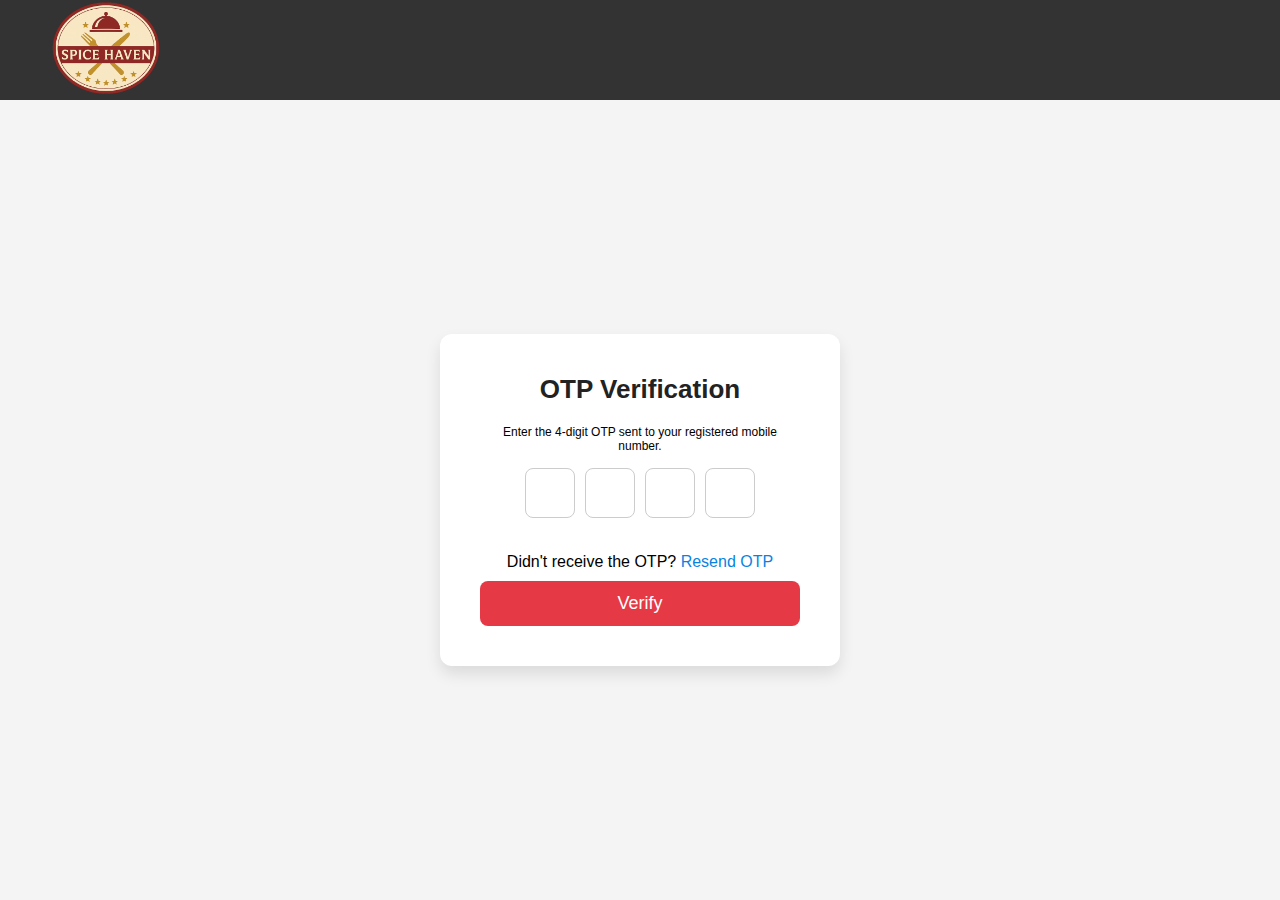
<file: otpregister.html>
<!DOCTYPE html>
<html lang="en">
<head>
  <meta charset="UTF-8">
  <meta name="viewport" content="width=device-width, initial-scale=1.0">
  <title>OTP Registration</title>
  <link rel="stylesheet" href="signup.css">
  <link rel="stylesheet" href="style.css" />
</head>
<body>
  <header>
    <nav class="navbar">
      <div class="nav-logo">
        <a href="index.html"> <img src="./assets/restaurant-logo (2).png" alt="shop-logo"
            class="shop-logo" /></a>
      </div>
    </nav>
  </header>
  <div class="form-container">
    <form class="otp-form login-form">
      <h2>OTP Verification</h2>
      <p class="otp-instruction">Enter the 4-digit OTP sent to your registered mobile number.</p>

      <div class="otp-inputs">
        <input type="text" class="otp-input" pattern="[0-9]*" inputmode="numeric" maxlength="1" required>
        <input type="text" class="otp-input" pattern="[0-9]*" inputmode="numeric" maxlength="1" required>
        <input type="text" class="otp-input" pattern="[0-9]*" inputmode="numeric" maxlength="1" required>
        <input type="text" class="otp-input" pattern="[0-9]*" inputmode="numeric" maxlength="1" required>
      </div>

      <p class="resend-info">
        Didn't receive the OTP?
        <a href="#" class="resend-link" id="resendOtp">Resend OTP</a>
      </p>

      <button type="submit">Verify</button>
    </form>
  </div>

  <script>
    const otpInputs = document.querySelectorAll('.otp-input');
    console.log(otpInputs);

    otpInputs.forEach((inputNode, index) => {
      inputNode.addEventListener('input', () => {
       
        if(inputNode.value.length === 1 && index < otpInputs.length-1){
          console.log("moving to next input");
          otpInputs[index + 1].focus();
        }
      });

      inputNode.addEventListener('keydown', (e)=>{
        if(e.key === 'Backspace' && inputNode.value.length === 0 && index > 0){
          console.log("moving to previous input");
          otpInputs[index - 1].focus();
        }
      })
    })

    //resend info
    document.getElementById("resendOtp").addEventListener("click", function (e) {
    e.preventDefault(); 
    alert("✅ OTP has been sent to your registered number!");
  });
  </script>
</body>
</html>
</file>
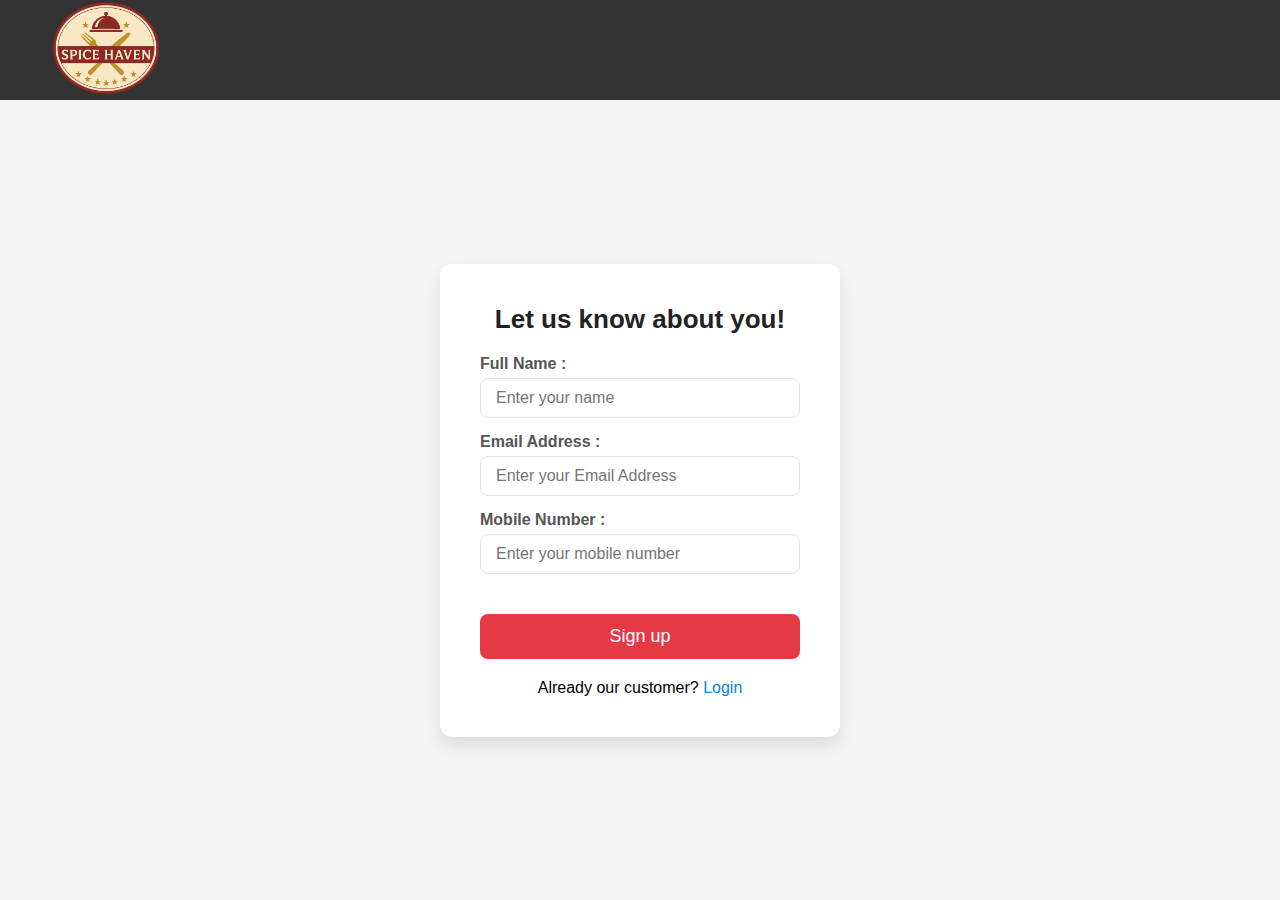
<file: signup.html>
<!DOCTYPE html>
<html lang="en">
<head>
  <meta charset="UTF-8">
  <meta name="viewport" content="width=device-width, initial-scale=1.0">
  <title>Signup Page</title>

    <link rel="stylesheet" href="signup.css" >
    <link rel="stylesheet" href="style.css" />
</head>
<body>
    <header>
        <nav class="navbar">
          <div class="nav-logo">
           <a href="index.html"> <img src="./assets/restaurant-logo (2).png" alt="shop-logo"
            class="shop-logo" /></a>
          </div>
        </nav>
      </header>
      <div class="form-container">
        <form class="login-form">
          <h2>Let us know about you!</h2>
            <div class="form-group">
              <label for="username"><b> Full Name : </b></label>
              <input type="text" id="username" name="username" required placeholder="Enter your name">
              <label for="username"><b>Email Address : </b></label>
              <input type="email" id="email-address" name="email" required placeholder="Enter your Email Address">
              <label for="username"><b>Mobile Number : </b></label>
              <input type="number" id="mobile-number" name="mobile-number" required placeholder="Enter your mobile number">
            </div>
                
          <button type="submit" onclick="redirectToOTPRegister()">Sign up</button>
          <p>Already our customer? <a href="login.html">Login</a></p>
                
          <script>
            function redirectToOTPRegister() {
              window.location.href = "otpregister.html";
            }
          </script>
        </form>
      </div>
</body>
</html>
</file>
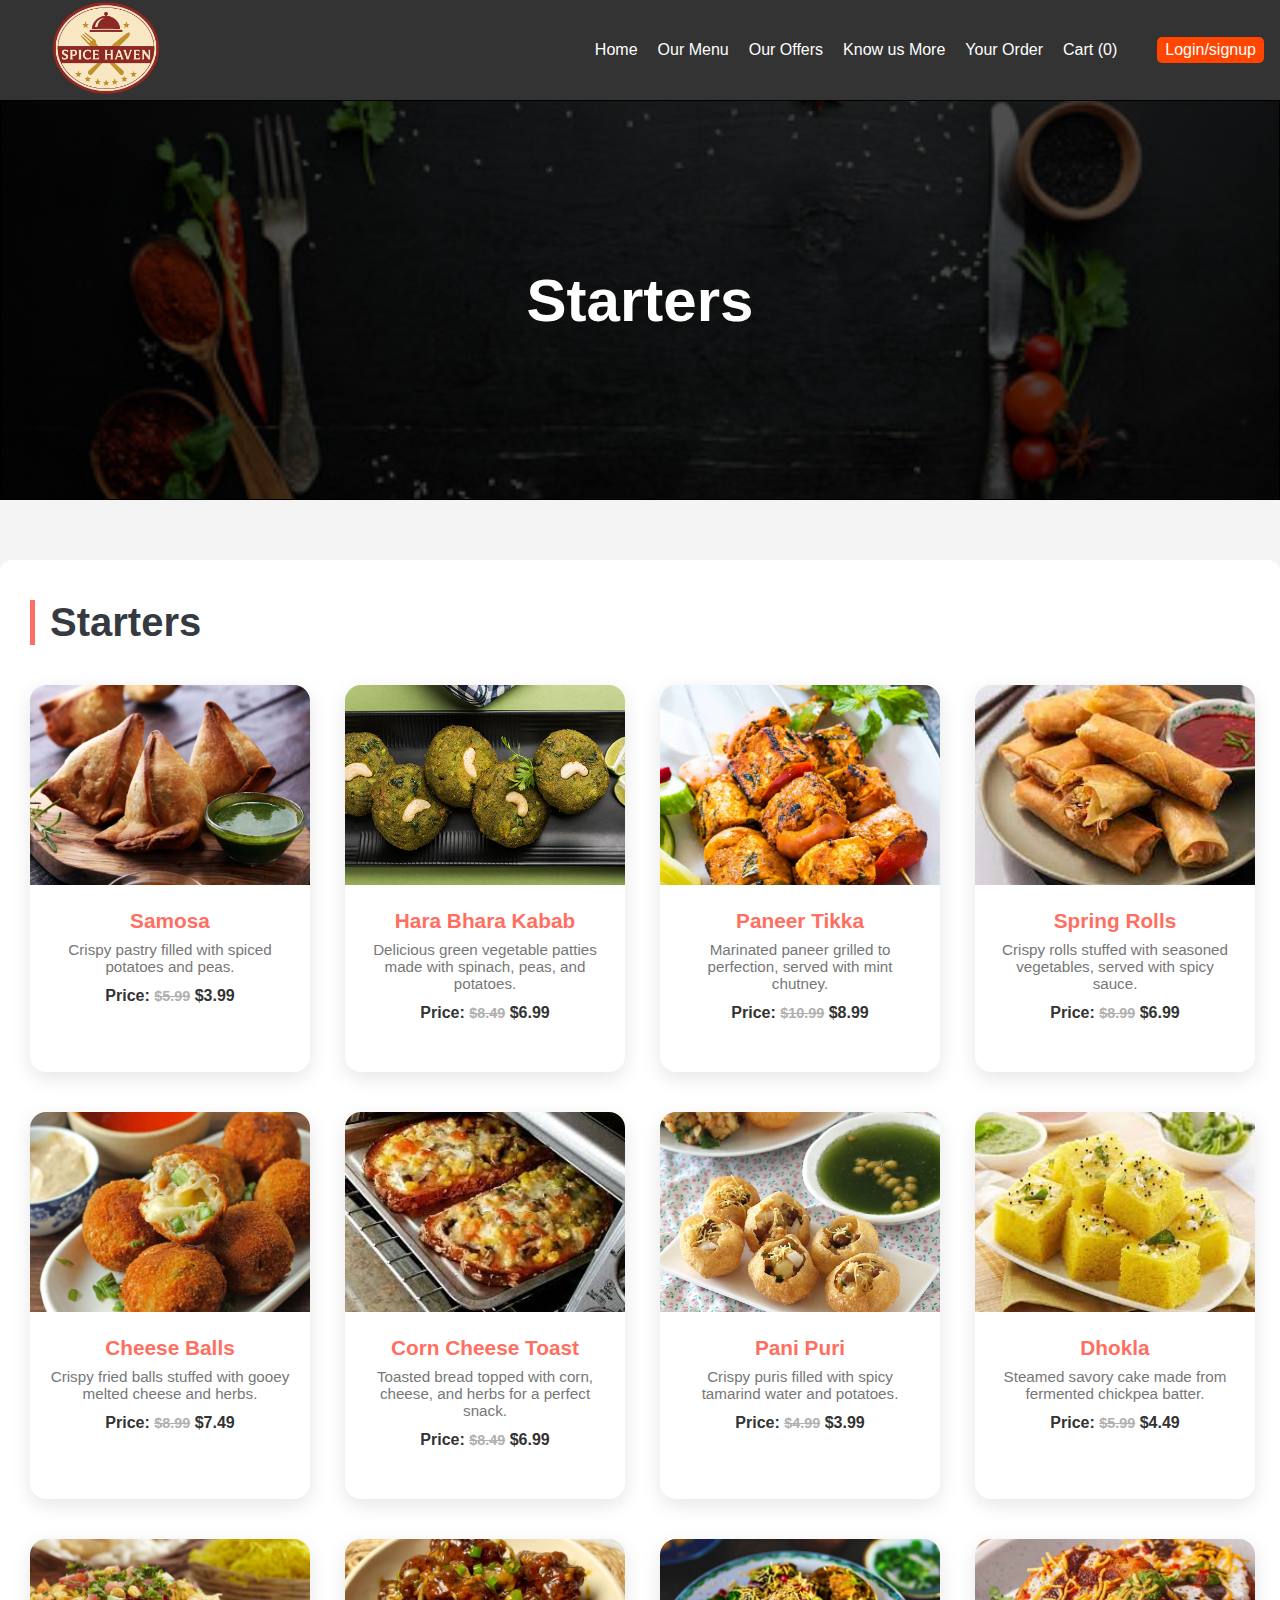
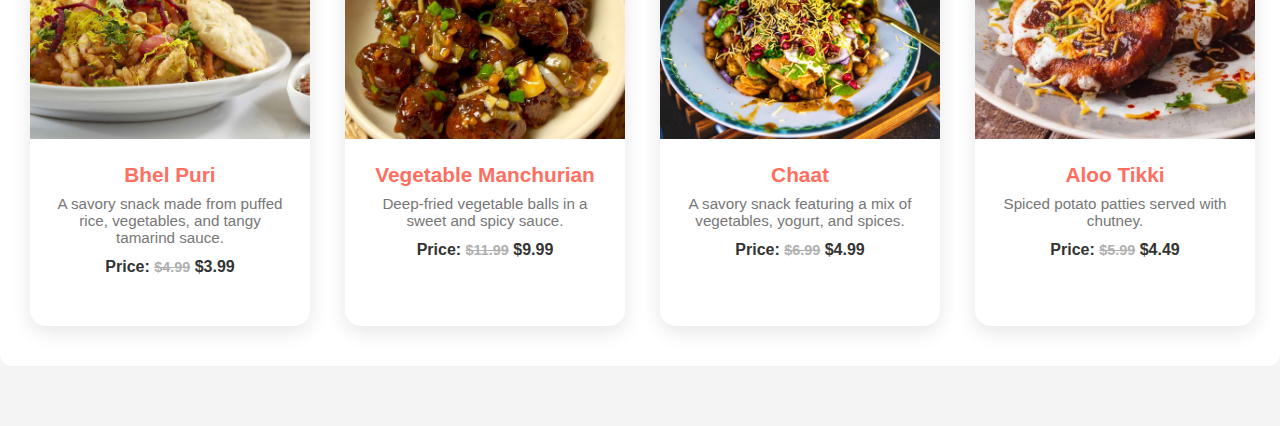
<file: starters.html>
<!DOCTYPE html>
<html lang="en">
<head>
    <meta charset="UTF-8">
    <meta name="viewport" content="width=device-width, initial-scale=1.0">
    <link rel="stylesheet" href="style.css">
    <link rel="stylesheet" href="ourmenu.css">
    <title>Starters</title>
</head>
<body>
    <header>
      <nav class="navbar">
        <div class="nav-logo">
          <a href="index.html"> <img src="./assets/restaurant-logo (2).png" alt="shop-logo"
            class="shop-logo" /></a>
        </div>
        <!-- Hamburger Icon -->
        <div class="hamburger">
            <span></span>
            <span></span>
            <span></span>
        </div>
        <div class="nav-right">
          <ul class="nav-links">
            <li><a href="index.html">Home</a></li>
            <li><a href="ourmenu.html">Our Menu</a></li>
            <li><a href="combo.html">Our Offers</a></li>
            <li><a href="sbout.html">Know us More</a></li>
            <li><a href="order.html">Your Order</a></li>
            <li><a href="cart.html">Cart (<span class="cart-count">0</span>)</a></li>
          </ul>
          <div class="login">
            <a href="login.html">Login/signup</a>
          </div>
        </div>
      </nav>
    </header>
    
    <section class="menu-heading">
      <h3 class="overlay">Starters</h3>
    </section>

    <!-- starter -->
    <div class="ourmenu-category" id="starter">
      <div class="ourmenu-category-header">
        <h3>Starters</h3>
      </div>
      <div class="ourmenu-items">
        <!-- fetch dynamically -->
      </div>
    </div>     

    <!-- Product Detail Popup -->
    <div id="product-popup" class="popup-overlay">
      <div class="popup-box">
        <span class="popup-close">&times;</span>
        <div id="popup-details"></div>
      </div>
    </div>
   
    <!-- Javascript Code -->
    <script src="cartUtils.js"></script>
    <script src="ourmenu.js"></script>
    <script src="cart.js"></script>
</body>
</html>
</file>
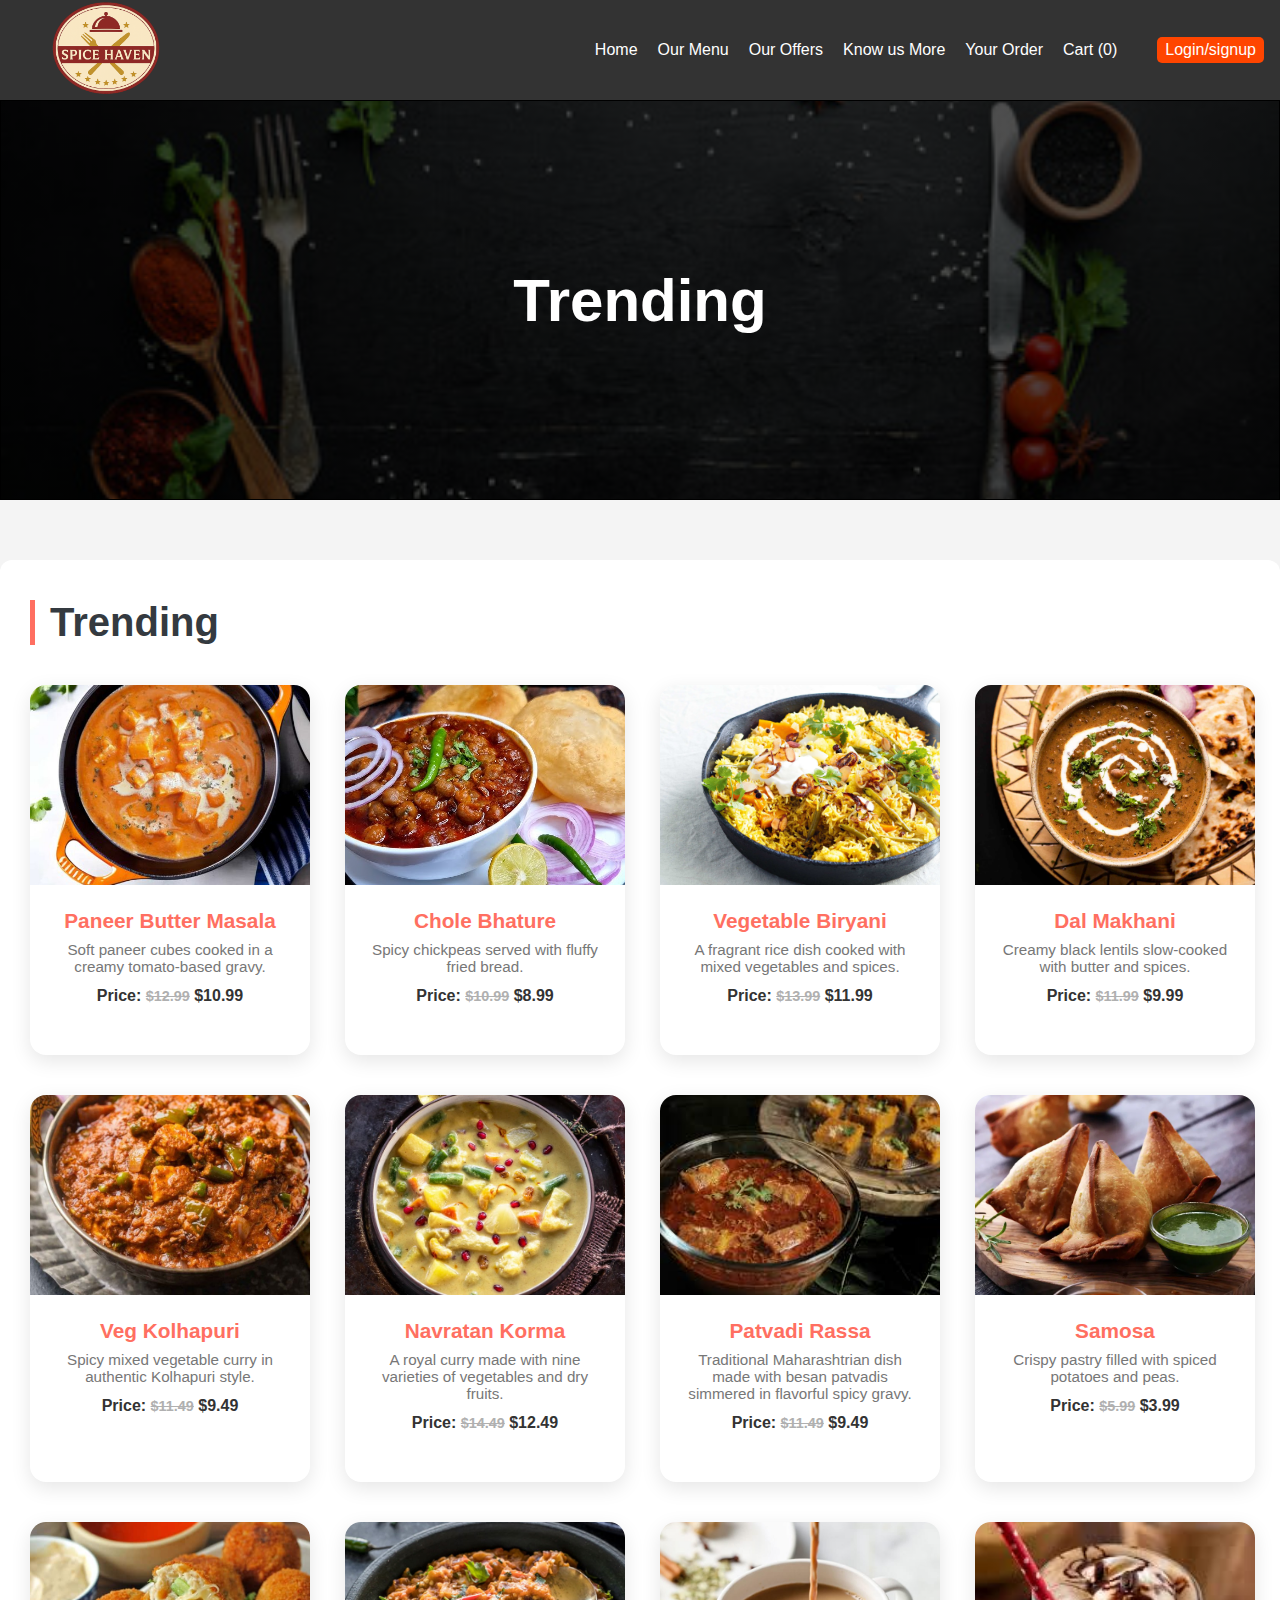
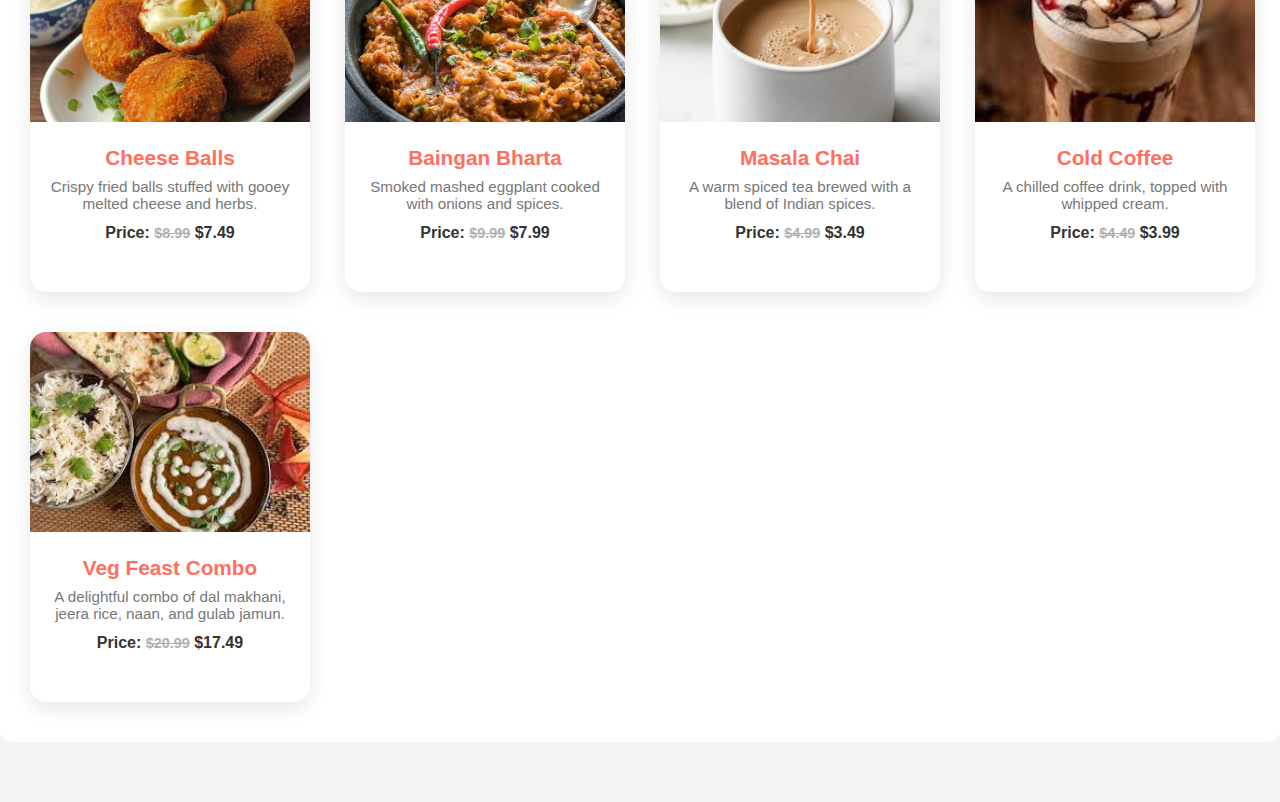
<file: trending.html>
<!DOCTYPE html>
<html lang="en">
<head>
    <meta charset="UTF-8">
    <meta name="viewport" content="width=device-width, initial-scale=1.0">
    <link rel="stylesheet" href="style.css">
    <link rel="stylesheet" href="ourmenu.css">
    <title>Trending</title>
</head>
<body>
    <header>
      <nav class="navbar">
        <div class="nav-logo">
          <a href="index.html"> <img src="./assets/restaurant-logo (2).png" alt="shop-logo"
            class="shop-logo" /></a>
        </div>
        <!-- Hamburger Icon -->
        <div class="hamburger">
            <span></span>
            <span></span>
            <span></span>
        </div>
        <div class="nav-right">
          <ul class="nav-links">
            <li><a href="index.html">Home</a></li>
            <li><a href="ourmenu.html">Our Menu</a></li>
            <li><a href="combo.html">Our Offers</a></li>
            <li><a href="about.html">Know us More</a></li>
            <li><a href="order.html">Your Order</a></li>
            <li><a href="cart.html">Cart (<span class="cart-count">0</span>)</a></li>
          </ul>
          <div class="login">
            <a href="login.html">Login/signup</a>
          </div>
        </div>
      </nav>
    </header>
    
    <section class="menu-heading">
      <h3 class="overlay">Trending</h3>
    </section>

    <!-- Trending -->
    <div class="ourmenu-category" id="trending">
      <div class="ourmenu-category-header">
        <h3>Trending</h3>
      </div>
      <div class="ourmenu-items">
        <!-- fetch dynamically -->
      </div>
    </div>
   
    <!-- Product Popup -->
    <div id="product-popup" class="popup-overlay">
      <div class="popup-box">
        <span class="popup-close">&times;</span>
        <div id="popup-details"></div>
      </div>
    </div>
   
    <!-- Javascript Code -->
    <script src="cartUtils.js"></script>
    <script src="ourmenu.js"></script>
    <script src="cart.js"></script>

</body>
</html>
</file>
<file: style.css>
*{
    margin: 0;
    padding: 0;
    box-sizing: border-box;
}

body{
    font-family: Arial, sans-serif;
    background-color: #f4f4f4;
}

nav{
    background-color: #333;
    display: flex;
    align-items: center;
    color: #fff;
    padding: 1em;
    text-align: center;
    justify-content: space-between;
    height: 100px;
}

.nav-logo{
    margin-right: 1em;
}

.nav-logo img{
    margin-left: 20px;
    width: 140px;
    object-fit: cover;
}

.nav-right{
    display: flex;
    align-items: center;
}

.nav-links{
    display: flex;
    list-style : none;
    justify-content: space-between;
    gap: 20px;
   margin-right: 20px;
}

.nav-links a{
    color: #fff;
    text-decoration: none;
    transition: color .3s;
}

.nav-links a:hover{
    color: #d62828;
}

.login {
    padding: 4px 8px;
    background-color: orangered;
    border-radius: 5px;
    margin-left: 20px;
}

.login a{
    color: #fff;
    text-decoration: none;
}

/* Offer Section Styling */
.offer-section{
    background-color: red;
    padding: 2em;
    height: 350px;
    display: flex;
    justify-content: center;
    align-items: center;
    background-image: url("assets/offer-img.png");
    background-size: cover;
    background-position: center;
    background-repeat: no-repeat;
}

.offer-section a{
   padding-top: 200px;
}

.offer-section a button{
   color:black;
   font-size: larger;
}

.offer-section a button:hover{
   border: 2px solid rgb(192, 113, 49) ;
   color: rgb(192, 113, 49) ;
}

.offercheckout-btn{
    background-color: #333;
    align-self: flex-end;
    color: #fff;
    border: 2px solid white;
    padding: 1em 2em;
    cursor: pointer;
    font-size: 1em;
}

.menu-section{
    padding: 60px 20px;
}

.menu-section h2{
    text-align: center;
    margin-bottom: 40px;
    font-size: 2.5rem;
}

.menu-section h2::after{
    content : "";
    width: 60px;
    height: 4px;
    background-color: #e63946;
    display: block;
    margin: 10px auto;
    border-radius: 2px;
}

/* Menu Styling */
.menu-category{
    margin: 10px 30px 50px 30px;
    background-color: #eee;
}

.category-header{
    display: flex;
    justify-content: space-between;
    align-items: center;
    padding-top: 20px;
}

.view-all-btn{
    padding: 7px 14px;
    margin-right: 20px;
    background-color: black;
    border: none;
    border-radius: 3px;
    font-size: 16px;
    color: white;
    cursor: pointer;
    transition: background-color .3s;
}

.view-all-btn:hover{
    background-color: rgb(36, 35, 35);
}

.menu-category h3{
    font-size: 2rem;
    margin-bottom: 20px;
    border-left: 4px solid #e63946;
    padding-left: 10px;
}

.menu-items{
    display: flex;
    gap: 50px;
    justify-content: center;
    padding: 30px;
}

.menu-card{
    display: flex;
    flex-direction: column;
    gap: 20px;
    border-radius: 10px;
    overflow: hidden;
    height: 100%;
    background-color: #fff;
}

.menu-card:hover{
    cursor: pointer;
}

.menu-card img{
    width: 100%;
    height: 160px;
    object-fit: cover;
}

.menu-card-content{
padding: 15px;
}

.menu-card-content h4{
    margin: 0 0 10px;
    font-size: 1.25rem;
    color: #e63946;
}

.menu-card-content p{
    font-size: .95rem;
    margin-bottom: 15px;
    color: #666;
}

.menu-card-content span{
    font-weight: bold;
    color: #333;
}

.cta-button{
    background-color: #333;
    color: #fff;
    width: 100%;
    border: none;
    padding: 1em 2em;
    font-size: 1em;
    cursor: pointer;
}

/* Footer */
.footer{
    background-color: #333;
    color: #fff;
    padding: 40px 20px 20px;
}

.footer-content{
    display: flex;
    justify-content: space-between;
    margin: 0 auto;
}

.footer-section{
    flex: 1 1 250px;
    margin-top:0;
}

.footer-logo{
    margin-top: -20px;
    margin-left: 1rem;
    width: 250px;
    height: 250px;
    align-self: center;
}

.footer-links li{
    margin-bottom: 10px;
}

.footer-links li a{
    text-decoration: none;
    color: white;
}

.social-links{
    margin-bottom: 15px;
}

.social-link{
    color: white;
    text-decoration: none;
}

.subscribe-form{
    display: flex;
    gap: 10px;
}

.subscribe-form input[type="email"]{
    flex : 1 1 200px;
    padding: 10px;
    border: none;
    border-radius: 4px;
}

.subscribe-form button{
  padding: 10px 20px;
  background-color: #e63946;
  color: white;
  border-radius: 4px;
  cursor: pointer;
}

.footer-bottom{
    text-align: center;
    margin-top: 30px;
    border-top: 1px solid #555;
    padding-top: 20px;
}

.footer-bottom p{
    margin: 0;
    font-size: 0.9rem;
}

.footer-bottom a{
    color: white;
    text-decoration: none;
}

.footer-section h3{
    margin-bottom: 15px;
    font-size: 1.5rem;
    color: #e63946;
}

.offercheckout-btn,
.view-all-btn {
    padding: 12px 30px;
    border-radius: 30px;
    font-size: 16px;
    border: none;
    cursor: pointer;
    background-color: #eee;
    color: #333;
    box-shadow: 0 4px 8px rgba(0, 0, 0, 0.1);
    font-weight: 500;
    transition: all .3s;
}

.offercheckout-btn:hover,
.view-all-btn:hover,
.offercheckout-btn:focus,
.view-all-btn:focus {
    background-color: black;
    color: white;
    box-shadow: 0 6px 12px rgba(0, 0, 0, 0.2);
}

/* Hamburger menu hidden by default */
.hamburger {
  display: none;
  flex-direction: column;
  gap: 5px;
  cursor: pointer;
  margin-right: 20px;
}

.hamburger span {
  width: 25px;
  height: 3px;
  background-color: white;
  border-radius: 3px;
}

/* Responsive Nav */
@media (max-width: 1024px) { 
  .hamburger {
    display: flex;
  }

  .nav-right {
    display: none; 
    flex-direction: column;
    background-color: #333;
    position: absolute;
    top: 100px; 
    right: 0;
    width: 200px;
    padding: 20px;
  }

  .nav-right.active {
    display: flex;
  }

  .nav-links {
    flex-direction: column;
    gap: 15px;
    margin: 0;
  }

  .login {
    margin: 10px 0 0 0;
    text-align: center;
  }
}

/* Default footer row layout */
.footer-content {
  display: flex;
  justify-content: space-between;
  margin: 0 auto;
  flex-wrap: wrap; 
}

/* Mobile view - 750px */
@media (max-width: 750px) {
  .footer-content {
    flex-direction: column;
    align-items: center;
    text-align: center;
    gap: 30px; 
  }

  .footer-section {
    flex: none;
    width: 100%; 
  }

  .footer-logo {
    margin-left: 0;
    width: 120px;
    height: auto;
  }

  .subscribe-form {
    flex-direction: column;
    gap: 15px;
  }

  .subscribe-form input[type="email"],
  .subscribe-form button {
    width: 100%;
  }
}
</file>
<file: ourmenu.css>
nav{
    background-color: #333;
    display: flex;
    align-items: center;
    color: #fff;
    padding: 1em;
    text-align: center;
    justify-content: space-between;
    height: 100px;
}

.nav-logo{
    margin-right: 1em;
}

.nav-logo img{
    margin-left: 20px;
    width: 140px;
    object-fit: cover;
}

.menu-heading {
    border: 1px solid black;
    height: 400px;
    background-image: linear-gradient(
        to bottom, 
        rgba(0, 0, 0, 0.694), rgba(0, 0, 0, 0.689)), 
        url('./assets/menu.jpg');
    background-repeat: no-repeat;
    background-size: cover;
    background-position: center;
    display: flex;
    justify-content: center;
    align-items: center;
}

.menu-heading h3 {
    color: white;
    font-size: 60px;
}

.categories-btn{
    display: flex;
    flex-direction: column;
    align-items: center;
    justify-content: center;
    gap: 40px;
    padding: 30px;
    margin: 50px auto;
    background-color: #f8f8f8;
    width: 90%;
}

.search-input{
    width: 60%;
    padding: 15px 20px;
    font-size: 18px;
    border: 2px solid #eee;
    border-radius: 30px;
    outline: none;
    box-shadow: 0 4px 8px rgba(0, 0, 0, 0.1);
    transition: all .3s;
}

.search-input:focus {
    border-color: rgb(242, 187, 5);
    box-shadow: 0 6px 12px rgba(242, 187, 5, 0.235);
}

.search-input::placeholder {
    color: #aaa;
    font-weight: 400;
}

.button-group{
    display: flex;
    gap: 15px;
    flex-wrap: wrap;
    justify-content: center;
}

.button-group button {
    padding : 12px 30px;
    border-radius: 30px;
    font-size: 18px;
    border: none;
    cursor: pointer;
    background-color: #eee;
    color: #333;
    box-shadow: 0 4px 8px rgba(0, 0, 0, 0.1);
    font-weight: 500;
    transition: all .3s;
}

.button-group button:hover , 
.button-group button:focus , 
.button-group button:active {
    background-color: black;
    color: white;
    box-shadow: 0 6px 12px rgba(0, 0, 0, 0.2);
}

/* Menu Category Styles */
.ourmenu-category {
  margin: 40px auto;
  padding: 30px;
  background-color: #ffffff;
  border-radius: 12px;
  text-align: center;
}

.ourmenu-category-header {
  display: flex;
  justify-content: space-between;
  align-items: center;
  margin-bottom: 30px;
}

.ourmenu-category h3 {
  font-size: 2.5rem;
  color: #343a40;
  margin: 0;
  border-left: 5px solid #ff6f61;
  padding-left: 15px;
}

.ourmenu-items {
  display: grid;
  grid-template-columns: repeat(auto-fit, minmax(240px, 1fr));
  gap: 25px;
}

.ourmenu-card {
  background-color: #fff;
  border-radius: 16px;
  width: 280px;
  box-shadow: 0 6px 20px rgba(0, 0, 0, 0.1);
  transition: transform 0.3s ease, box-shadow 0.3s ease;
  position: relative;
  overflow: hidden;
  padding-bottom: 10px;
}

.ourmenu-card:hover {
  transform: translateY(-5px);
  box-shadow: 0 12px 24px rgba(0, 0, 0, 0.2);
}

.card-image-container {
  overflow: hidden;
  border-radius: 16px 16px 0 0;
  max-height: 200px;
}

.ourmenu-card img {
  width: 100%;
  height: 200px;
  object-fit: cover;
  cursor: pointer;
  transition: transform 0.4s ease;
}

.ourmenu-card:hover img {
  transform: scale(1.1);
}

.menu-card-content {
  padding: 20px;
}

.menu-card-content h4 {
  font-size: 1.3rem;
  color: #ff6f61;
  margin: 0 0 8px;
}

.menu-card-content p {
  font-size: 0.95rem;
  color: #777;
  margin: 0 0 12px;
}

.price {
  font-size: 1.1rem;
  font-weight: bold;
  color: #333;
}

.strike-price {
  color: #b0b0b0;
  font-size: 0.9rem;
}

/* Updated CTA Button Hover Effect */
.add-to-cart-btn {
  z-index: 1; 
  margin-top: 20px; 
}
.cta-button {
  width: 100%;
  padding: 12px;
  background-color: #ff6f61;
  color: #fff;
  font-size: 1rem;
  border: none;
  border-radius: 0 0 16px 16px;
  cursor: pointer;
  transform: translateY(20px);
  opacity: 0;
  transition: transform 0.4s ease, opacity 0.4s ease;
  position: absolute;
  bottom: 0;
  left: 0;
}
.ourmenu-card:hover .cta-button {
  transform: translateY(0);
  opacity: 1;
}

.cta-button:hover {
  background-color: #e55a4f;
}

/* Basic styling for the table */
.combo-comparison {
  font-family: Arial, sans-serif;
  color: #333;
  margin-bottom: 30px;
  padding: 30px;
}

.combo-comparison h2 {
  margin-bottom: 20px;
  font-size: 2.5rem;
  color: #343a40;
  border-left: 5px solid #ff6f61;
  padding-left: 15px;
}

.comparison-table {
  width: 100%;
  border-collapse: collapse;
  margin: 0 auto;
}

.comparison-table th,
.comparison-table td {
  padding: 15px;
  text-align: center;
  border: 1px solid #474646;
}

.comparison-table th {
  background-color: #ff6f61;
  font-weight: bold;
  border: 1px solid #474646;
  color: white;
}

.comparison-table tbody tr:nth-child(even) {
  background-color: #f9f9f9;
}

/* Style for the item details within cells */
.comparison-table .item {
  display: flex;
  align-items: center;
  justify-content: center;
  flex-direction: column;
  gap: 5px;
}
.item {
  margin-bottom: 10px;
}

.comparison-table .item img {
  width: 60px;
  height: auto;
  border-radius: 4px;
}

.comparison-table .item p {
  margin: 0;
  font-size: 14px;
  color: #666;
}

/* Styling for strike-through original price and discounted price */
.comparison-table td strike {
  color: #999;
}

.comparison-table td {
  font-size: 20px;
}

.comparison-table td button.cta-btn {
  background-color: #ff6f61;
  color: #fff;
  padding: 8px 12px;
  border: none;
  border-radius: 4px;
  cursor: pointer;
  font-size: 14px;
}

.comparison-table td button.cta-btn:hover {
  background-color: #e55a4f;
}

/* Responsive Adjustments */
@media (min-width: 768px) {
  .menu-category .menu-cards {
    flex-wrap: wrap(3); 
  }
  .categories-btn {
    width: 90%;
  }
}

@media (min-width: 1024px) {
  .menu-category .menu-cards {
    grid-template-columns: repeat(3, 1fr); 
  }
}

@media (max-width: 768px) {
  .combo-container {
    flex-direction: column; 
  }

  .combo-section {
    width: 100%; 
    margin-bottom: 20px; 
  }

  .combo-section h3 {
    font-size: 1.25rem; 
  }

  .item img {
    max-width: 80%; 
  }

  .total {
    align-items: center;
    text-align: left;
  }

  .total-right h4 {
    font-size: 1rem; 
  }

  .cta-btn {
    padding: 8px 20px;  
    font-size: 14px;
  }
}

/* Popup Overlay Background */
.popup-overlay {
  position: fixed;
  top: 0;
  left: 0;
  width: 100%;
  height: 100%;
  background: rgba(0, 0, 0, 0.7);
  display: none;  
  justify-content: center;
  align-items: center;
  z-index: 1000;
}

/* Popup Box */
.popup-box {
  background: white;
  padding: 25px;
  border-radius: 12px;
  width: 90%;
  max-width: 450px;
  text-align: center;
  position: relative;
  box-shadow: 0 5px 20px rgba(0, 0, 0, 0.2);
}

/* Close Button */
.popup-close {
  position: absolute;
  top: 10px;
  right: 15px;
  font-size: 28px;
  cursor: pointer;
}

/* Product Content */
.popup-content-box {
  display: flex;
  flex-direction: column;
  align-items: center;
}

.popup-img {
  width: 200px;
  height: 200px;
  border-radius: 10px;
  object-fit: cover;
  margin-bottom: 15px;
}

.popup-info h2 {
  margin-bottom: 10px;
}

.cta-button,
.popup-add-btn {
  background: #ff4d4d;
  color: white;
  border: none;
  border-radius: 6px;
  padding: 10px 16px;
  cursor: pointer;
  font-weight: 600;
  font-size: 15px;
  transition: 0.3s ease;
  width: 100%;
  text-transform: uppercase;
}

.cta-button:hover,
.popup-add-btn:hover {
  background: #e63939;
  transform: scale(1.03);
}

.popup-add-btn:hover {
  background: #e63939;
}

/* Search result section fix */
#search-items {
  margin-top: 30px;
  margin-bottom: 0;
  padding: 0 30px;
}

#search-items .ourmenu-items {
  display: flex;
  flex-wrap: wrap;
  justify-content: center;
  gap: 20px; 
  margin-top: 20px;
}

#search-items .ourmenu-card {
  margin: 0;
}

.no-results {
  font-size: 1.2rem;
  color: #555;
  text-align: center;
  margin: 40px auto;
}

.highlighted-text {
  color: red !important;           
  font-weight: 900;
  font-size: 1.5em;
  padding: 2px 4px;
  border-radius: 4px;
  text-shadow: none;                
  transition: all 0.3s ease;
}

.ourmenu-category {
  margin: 60px auto;       
  padding: 40px 30px;      
  background-color: #ffffff;
  border-radius: 12px;
}

.ourmenu-items {
  display: grid;
  grid-template-columns: repeat(auto-fit, minmax(260px, 1fr));
  gap: 40px; 
}

.ourmenu-category-header {
  margin-bottom: 40px;
}
</file>
<file: about.css>
#about-section{
    margin:50px;
    padding: 50px;
    background-color: rgb(255, 254, 253);
    height:100%; 
}

div{
    margin:50px;
}

h2{
    text-align: center;
    color:rgb(230, 58, 58)
}

.para p{
    text-align: justifys;
    line-height: 1.6;
}
</file>
<file: cartstyle.css>
/* Cart Section Styles */
.cart-section {
    max-width: 1200px;
    margin: 30px auto;
    padding: 20px;
    background-color: white;
    border-radius: 8px;
    box-shadow: 0 4px 8px rgba(0, 0, 0, 0.1);
}

.cart-section h2 {
    text-align: center;
    font-size: 2rem;
    margin-bottom: 20px;
}

#cart-container {
    margin-bottom: 20px;
}

#empty-message {
    text-align: center;
    font-size: 1.2rem;
    color: #888;
}

#cart-total {
    text-align: right;
    font-size: 1.5rem;
}

#cart-total button {
    background-color: #4CAF50;
    color: white;
    padding: 10px 20px;
    border: none;
    border-radius: 5px;
    cursor: pointer;
}

#cart-total button:hover {
    background-color: #45a049;
}

/* Cart Item Styles */
.cart-item {
    display: flex;
    flex-direction: row;
    justify-content: space-between;
    margin-bottom: 20px;
    padding: 10px;
    background-color: #f9f9f9;
    border-radius: 8px;
}

.cart-item-details{
    display: flex;
    flex-direction: row;
    gap:20px;
}

.cart-item-image img{
    width:200px;
    height:200px;
}

.cart-item-description{
   padding-top:60px
    
}

.cart-item-actions{
    display: flex;
    flex-direction: row;
    align-items: end;
    gap:10px;
}

.cart-item-actions .remove{
    padding: 4px 8px;
    background-color: orangered;
    border-radius: 5px;
    color: white;
    border: none;
    cursor: pointer;
}
</file>
<file: signup.css>
*{
    padding: 0;
    margin: 0;
    box-sizing: border-box;
}

body{
    height: 100vh;
    display: flex;
    flex-direction: column;
    background-color: red;
}

.form-container{
    height: calc(100vh - 100px);
    display: flex;
    justify-content: center;
    align-items: center;
}

.login-form{
    width: 100%;
    max-width: 400px;
    background-color: white;
    padding: 40px;
    border-radius: 12px;
    box-shadow: 0 8px 15px rgba(0,0,0,.1);
    text-align: center;
}

h2{
    margin-bottom: 20px;
    color: #222;
    font-size: 26px;
    font-weight: 600;
}

.form-group{
    margin-bottom: 15px;
    text-align: left;
}

label{
    display: block;
    margin-bottom: 5px;
    color: #555
}

input{
    width: 100%;
    padding: 10px 15px;
    border: 1px solid #dfe6e9;
    border-radius: 8px;
    outline: none;
    font-size: 16px;
    margin-bottom: 15px;
}

input::-webkit-outer-spin-button,
input::-webkit-inner-spin-button {
  -webkit-appearance: none;
  margin: 0;
}

button{
    width: 100%;
    padding: 12px;
    background-color: #e53946;
    color: white;
    border: none;
    border-radius: 8px;
    font-size: 18px;
    cursor: pointer;
    margin-top: 10px;
    transition: .3s ease;
}

button:hover{
    background-color: #ce3a46;
}

.login-form p{
    margin-top: 20px;
}

.login-form a{
    color: #0983e2;
    text-decoration: none;
}

.otp-form .otp-instruction{
    font-size: 12px;
}

.otp-inputs{
    display: flex;
    gap : 10px;
    justify-content: center;
    margin: 15px 0;
}

.otp-input{
    width: 50px;
    height: 50px;
    text-align: center;
    font-size: 1.5rem;
    border: 1px solid #ccc;
    border-radius: 8px;
    outline: none;
}

.otp-input:focus{
    border-color: #0983e2;
    box-shadow: 0 0 5px #0984e292;
}
</file>
<file: order.css>
/* Order Section Styling */
.order-section {
  margin: 50px auto;
  text-align: center;
  background: #fff;
  padding: 20px 40px;
  border-radius: 15px;
  box-shadow: 0 8px 20px rgba(0, 0, 0, 0.1);
}

.order-title {
  font-size: 32px;
  margin-bottom: 30px;
  color: #333;
  font-weight: bold;
  text-transform: uppercase;
  letter-spacing: 1px;
  text-align: center;
  border-bottom: 3px solid #e63946;
  display: inline-block;
  padding-bottom: 10px;
}

/* Table Styling */
.order-table {
  width: 100%;
  border-collapse: collapse;
  margin-top: 20px;
  background: #f9f9f9;
  border-radius: 10px;
  overflow: hidden;
}

thead {
  background: #e63946;
  color: #fff;
  text-transform: uppercase;
}

.order-table-head-cell {
  padding: 15px;
  font-size: 16px;
  font-weight: bold;
  text-align: left;
  letter-spacing: 1px;
}

/* Order Cards Container */
.order-cards-container {
  display: flex;
  flex-direction: column;
  gap: 20px;
  padding: 10px;
}

.order-card {
  display: flex;
  flex-direction: row;
  justify-content: space-between;
  align-items: center;
  background: #fff;
  min-height: 70px;
  box-shadow: 0 4px 8px rgba(0, 0, 0, 0.1);
  padding: 15px;
  transition: transform 0.3s;
  gap: 15px;
}

.order-card:hover {
  transform: scale(1.02);
}

/* Order Number */
.order-number {
  font-size: 20px;
  font-weight: bold;
  color: #004aad;
  flex: 1;
}

/* Order Details Section */
.order-details {
  display: flex;
  flex-direction: column;
  gap: 20px;
  flex: 2;
  color: #555;
}

.order-details-item {
  display: flex;
  justify-content: center;
  gap: 50px;
  align-items: center;
  font-size: 16px;
  color: #555;
  font-weight: 700;
  margin-right: 20px;
}

/* Total Price Section */
.order-total {
  font-size: 18px;
  font-weight: bold;
  color: #004aad;
  justify-self: flex-start;
  flex: 1;
}

/* Order Status */
.order-status {
  padding: 5px 5px;
  border-radius: 5px;
  font-size: 14px;
  text-transform: uppercase;
  text-align: center;
  align-self: center;
  justify-self: center;
  color: #fff;
  flex: 1;
}

.status-delivered {
  background-color: #27ae60;
}

.status-in-transit {
  background-color: #f39c12;
}

.status-pending {
  background-color: #e74c3c;
}

.no-orders {
  margin: 20px;
  text-transform: uppercase;
  font-weight: bolder;
}
</file>
